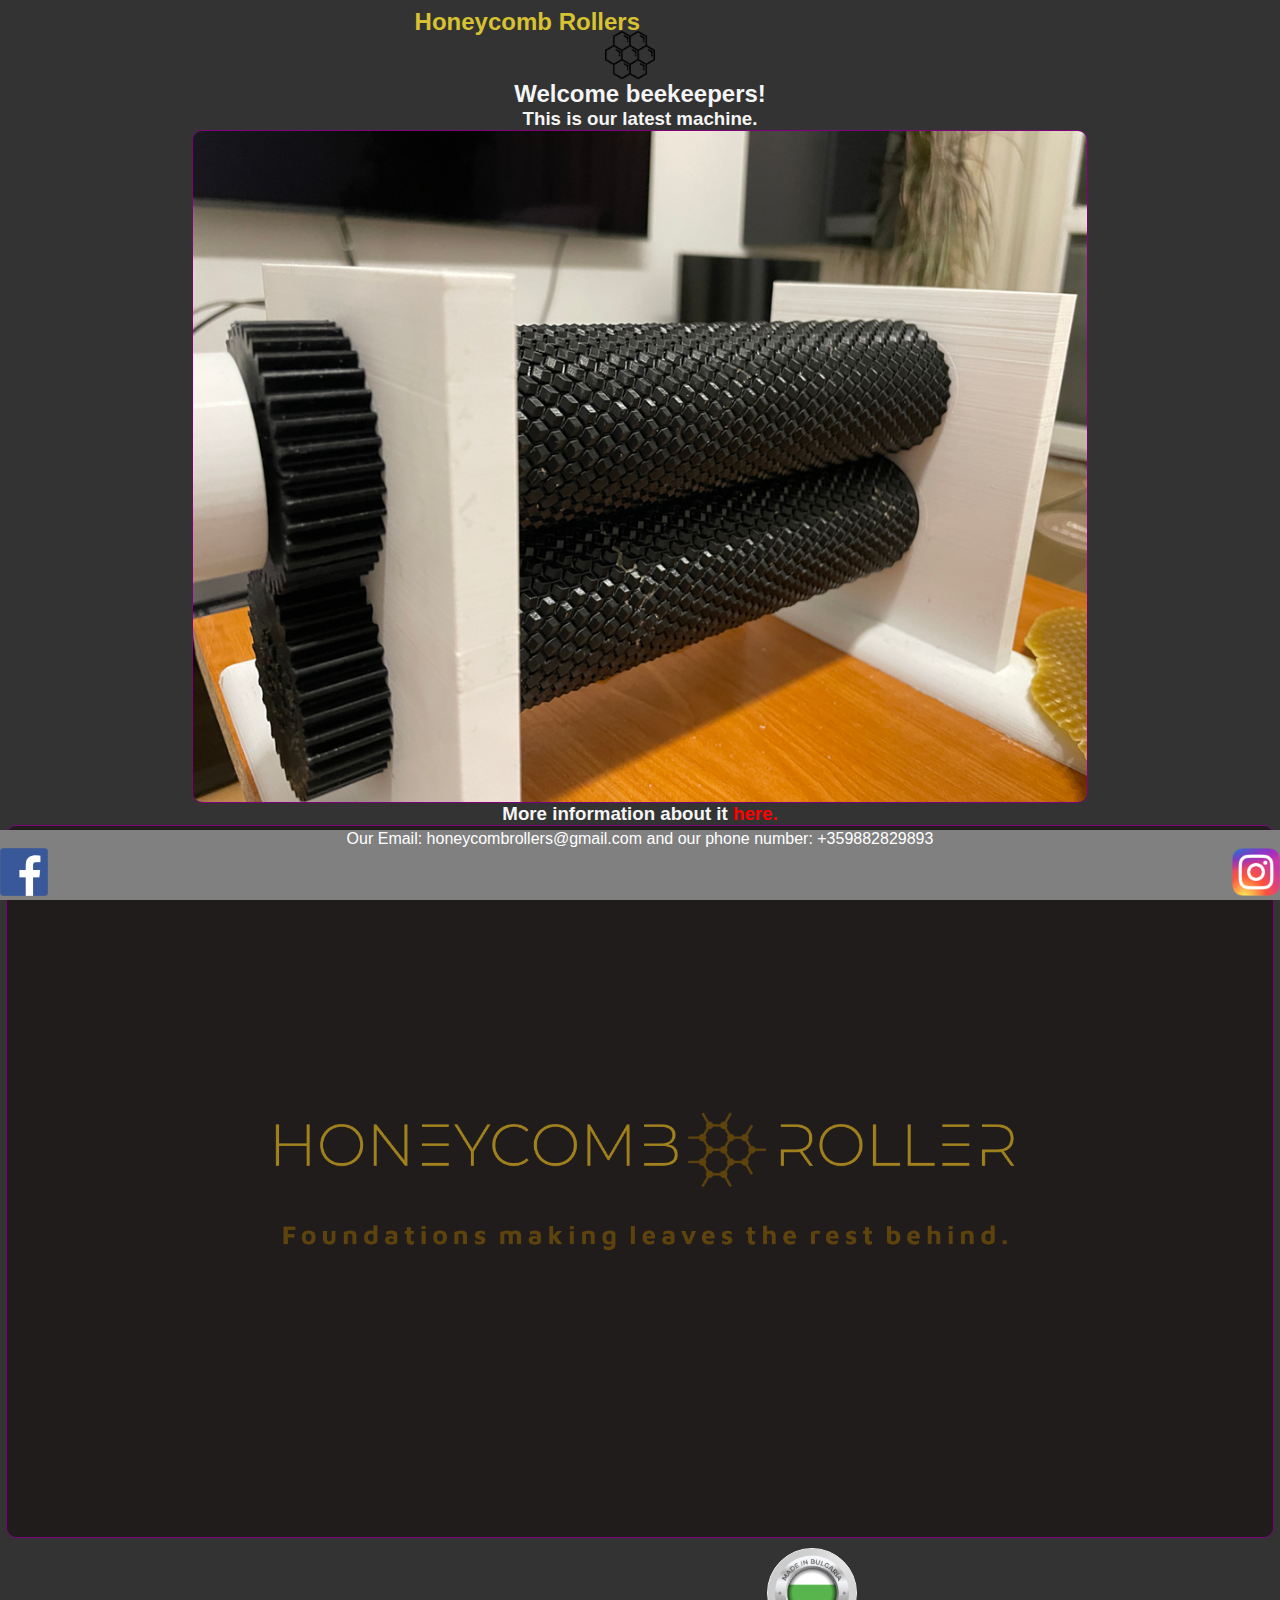
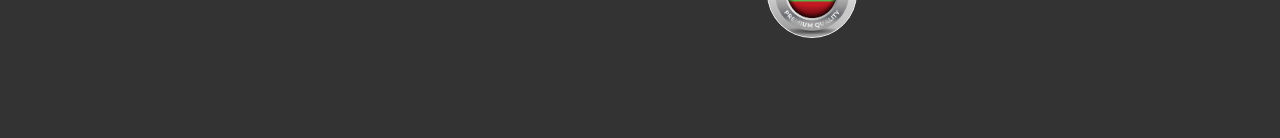
<file: index.html>
<!DOCTYPE html>
<html lang="en">
  <head>
    <!--Top left Icon image-->
    <link rel="short icon" type="x-icon" href="bee-hive.png">
    <meta charset="UTF-8" />
    <meta http-equiv="X-UA-Compatible" content="IE=edge" />
    <meta name="viewport" content="width=device-width, initial-scale=1.0" />
    <title>Honeycomb Rollers</title>
    <link rel="stylesheet" href="style.css" />
    <link
      rel="stylesheet"
      href="https://cdnjs.cloudflare.com/ajax/libs/font-awesome/6.1.1/css/all.min.css"
      integrity="sha512-KfkfwYDsLkIlwQp6LFnl8zNdLGxu9YAA1QvwINks4PhcElQSvqcyVLLD9aMhXd13uQjoXtEKNosOWaZqXgel0g=="
      crossorigin="anonymous"
      referrerpolicy="no-referrer"
    />
  </head>
  <body>
    <div class="menu-5">
      <img src="bee-hive.png" class="img333">
     </div>
    <!-- Container -->
    <div class="container">
      <!-- Top Bar -->
      <!--
        <div id="top" class="top-bar">
        <h3 class="intro">Introducing the new AirTravel</h3>
        <p>Learn More</p>
      </div>
      -->
      
      
      <!-- End Top Bar -->
      <!-- Navbar -->
      <div class="navbar">
        <div>
          <h1>Honeycomb Rollers</h1>
        
          </div>
        <div class="search">
        </div>
        
        

        <div class="menu">
          <ul class="nav-menu">
            <li>
              <a onclick="closeMenu()" href="index.html" class="homeicon">Home</a>
            </li>
            <li>
              <a onclick="closeMenu()" href="products-ae.html" class="producticon">Products</a>
            </li>
            <li>
              <a onclick="closeMenu()" href="about us-ae.html" class="abouticon">Abouts Us</a>
            </li>
            <li>
              <a onclick="closeMenu()" href="contacts-ae.html" class="contactsicon">Contacts</a>
            </li>
            <li>
              <a onclick="closeMenu()" href="main-bg.html" class="bgicon">Language BG</a>
            </li>
          </ul>
          <!--mobile three line menu-->
          <div onclick="mobileMenu()" class="mobile">
            <!--
              <i class="fa-solid fa-bars"></i>
            -->
            <i class='fas fa-bars fa-2x'></i>
          </div>
        </div>
        
      </div>
      <!-- End Navbar -->
      

      
    </div>
    <script>
      const menuBtn = document.querySelector('.mobile');
      const navMenu = document.querySelector('.nav-menu');

      const mobileMenu = () => {
        menuBtn.classList.toggle('active');
        navMenu.classList.toggle('active');
      };

      const closeMenu = () => {
        navMenu.classList.toggle('active');
      };
    </script>

     


<style type="text/css">
  h2 {
  text-align: center;
  color: whitesmoke;
  }
  h3 {
  text-align: center;
  color: whitesmoke;
  }
  h3 a {
    color:red;
  }
</style>

<h2>Welcome beekeepers!</h2>
<h3>
   This is our latest machine.
</h3>
<img src="machine image-resized2.jpg"alt="Machine" class="image-main">

<h3>
   More information about it <a href="products-ae.html" > here.</a>
</h3>

<img src="new.png"alt="Machine" class="image-main2">


  <div class="madein">
    <img src="made in bg.jpg" class="madeinbg"> 
   </div>

</div>

    <div class="footer">  
      Our Email: honeycombrollers@gmail.com and our phone number: +359882829893 
      <div class="social-footer">
      <div class="facebookicon" >
        <a target="_blank" href="https://www.facebook.com/profile.php?id=100088698763483"><img src="faceicon.png" alf="Facebook" class="faceicon"></a>
      </div> 
      <div class="instagramicon" >
        <a target="_blank" href="https://instagram.com/honeycombrollers?igshid=YmMyMTA2M2Y="><img src="igicon.webp" alf="Instagram" class="igicon"></a>
      </div>  
      </div> 
      </div>
      
  </body>
</html>
</file>
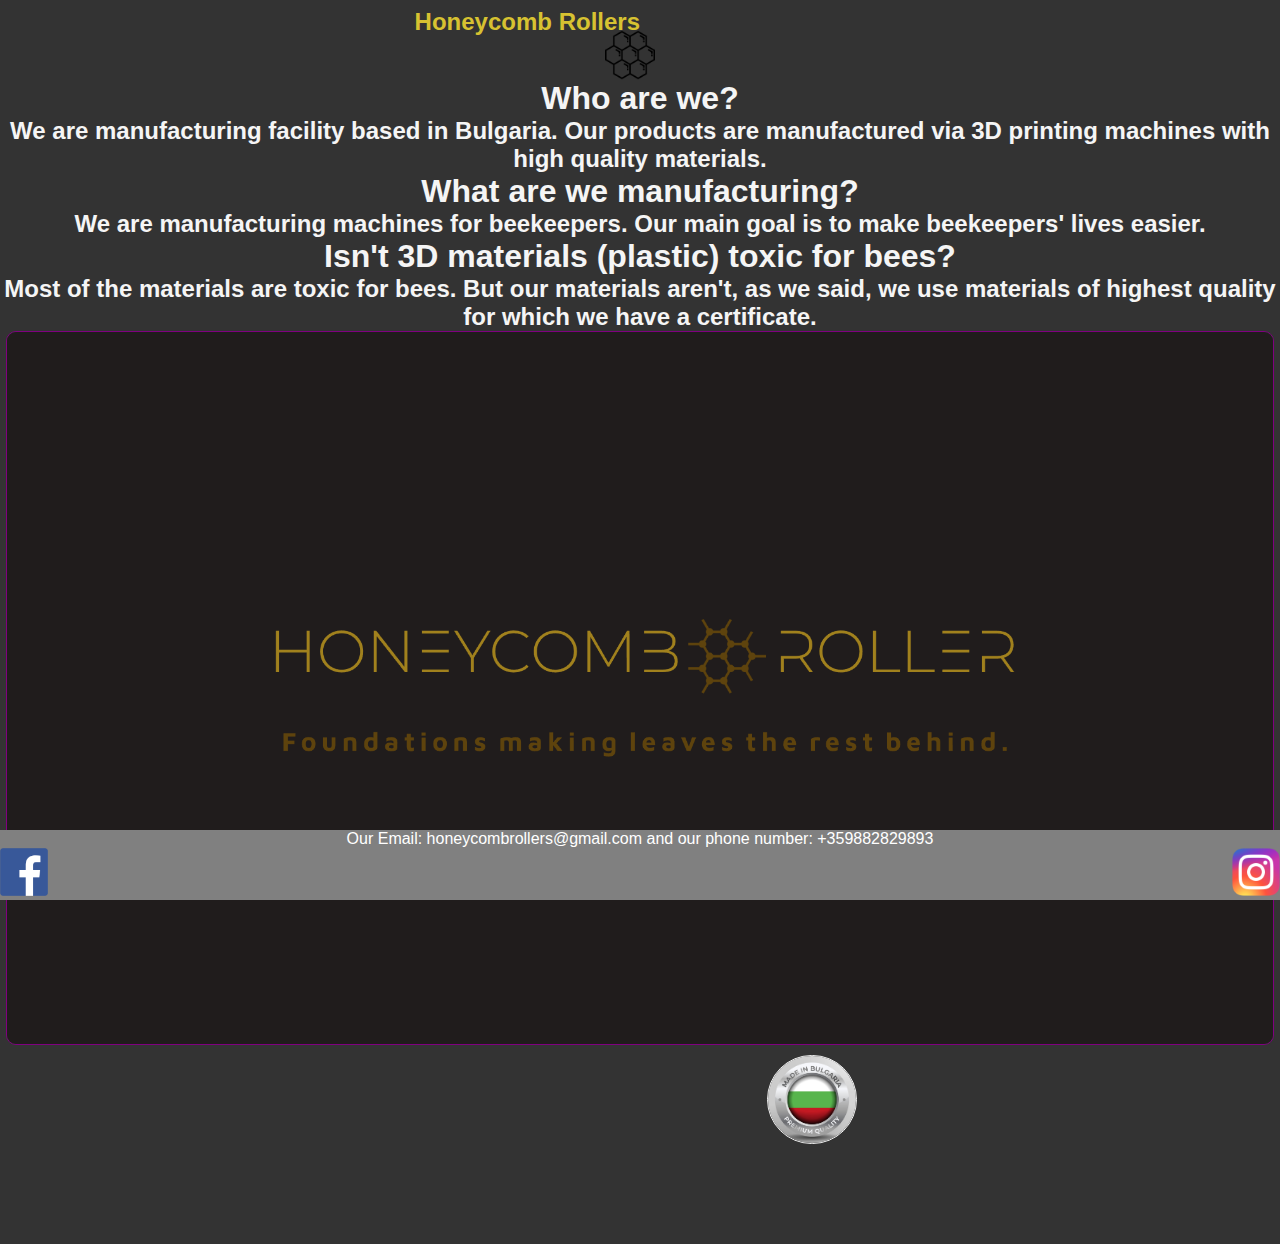
<file: about us-ae.html>
<!DOCTYPE html>
<html lang="en">
  <head>
    <!--Top left Icon image-->
    <link rel="short icon" type="x-icon" href="bee-hive.png">
    <meta charset="UTF-8" />
    <meta http-equiv="X-UA-Compatible" content="IE=edge" />
    <meta name="viewport" content="width=device-width, initial-scale=1.0" />
    <title>About Us</title>
    <link rel="stylesheet" href="style.css" />
    <link
      rel="stylesheet"
      href="https://cdnjs.cloudflare.com/ajax/libs/font-awesome/6.1.1/css/all.min.css"
      integrity="sha512-KfkfwYDsLkIlwQp6LFnl8zNdLGxu9YAA1QvwINks4PhcElQSvqcyVLLD9aMhXd13uQjoXtEKNosOWaZqXgel0g=="
      crossorigin="anonymous"
      referrerpolicy="no-referrer"
    />
  </head>
  <body>
    <div class="menu-5">
      <img src="bee-hive.png" class="img333">
     </div>
    <!-- Container -->
    <div class="container">
      
      <div class="navbar">
        <div>
          <h1>Honeycomb Rollers</h1>
        
          </div>
        <div class="search">
        </div>
        
        

        <div class="menu">
          <ul class="nav-menu">
            <li>
              <a onclick="closeMenu()" href="index.html" class="homeicon">Home</a>
            </li>
            <li>
              <a onclick="closeMenu()" href="products-ae.html" class="producticon">Products</a>
            </li>
            <li>
              <a onclick="closeMenu()" href="about us-ae.html" class="abouticon">Abouts Us</a>
            </li>
            <li>
              <a onclick="closeMenu()" href="contacts-ae.html" class="contactsicon">Contacts</a>
            </li>
            <li>
              <a onclick="closeMenu()" href="main-bg.html" class="bgicon">Language BG</a>
            </li>
          </ul>
          <!--mobile three line menu-->
          <div onclick="mobileMenu()" class="mobile">
            <!--
              <i class="fa-solid fa-bars"></i>
            -->
            <i class='fas fa-bars fa-2x'></i>
          </div>
        </div>
        
      </div>
      <!-- End Navbar -->
      

      
    </div>
    <script>
      const menuBtn = document.querySelector('.mobile');
      const navMenu = document.querySelector('.nav-menu');

      const mobileMenu = () => {
        menuBtn.classList.toggle('active');
        navMenu.classList.toggle('active');
      };

      const closeMenu = () => {
        navMenu.classList.toggle('active');
      };
    </script>

     


<style type="text/css">
  h1 {
    text-align: center;
    }
    h2 {
    text-align: center;
    }
    h3 {
    text-align: center;
    }
 </style>
 <h1 class="about2">
 Who are we?
 </h1>
 <h2>
    We are manufacturing facility based in Bulgaria. Our products are manufactured via 3D printing machines with high quality materials.
 </h2>
 <h1 class="about2">
    What are we manufacturing?
 </h1>
 <h2>
       We are manufacturing machines for beekeepers. Our main goal is to make beekeepers' lives easier.
 </h2>
 <h1 class="about2">
    Isn't 3D materials (plastic) toxic for bees?
 </h1>
 <h2>
    Most of the materials are toxic for bees. But our materials aren't, as we said, we use materials of highest quality for which we have a certificate.
 </h2>


 <img src="new.png"alt="Machine" class="image-main2">
 <div class="madein">
  <img src="made in bg.jpg" class="madeinbg"> 
 </div>
 <div class="footer">  
  Our Email: honeycombrollers@gmail.com and our phone number: +359882829893 
  <div class="social-footer">
  <div class="facebookicon" >
    <a target="_blank" href="https://www.facebook.com/profile.php?id=100088698763483"><img src="faceicon.png" alf="Facebook" class="faceicon"></a>
  </div> 
  <div class="instagramicon" >
    <a target="_blank" href="https://instagram.com/honeycombrollers?igshid=YmMyMTA2M2Y="><img src="igicon.webp" alf="Instagram" class="igicon"></a>
  </div>  
  </div> 
  </div>
  </body>
</html>
</file>
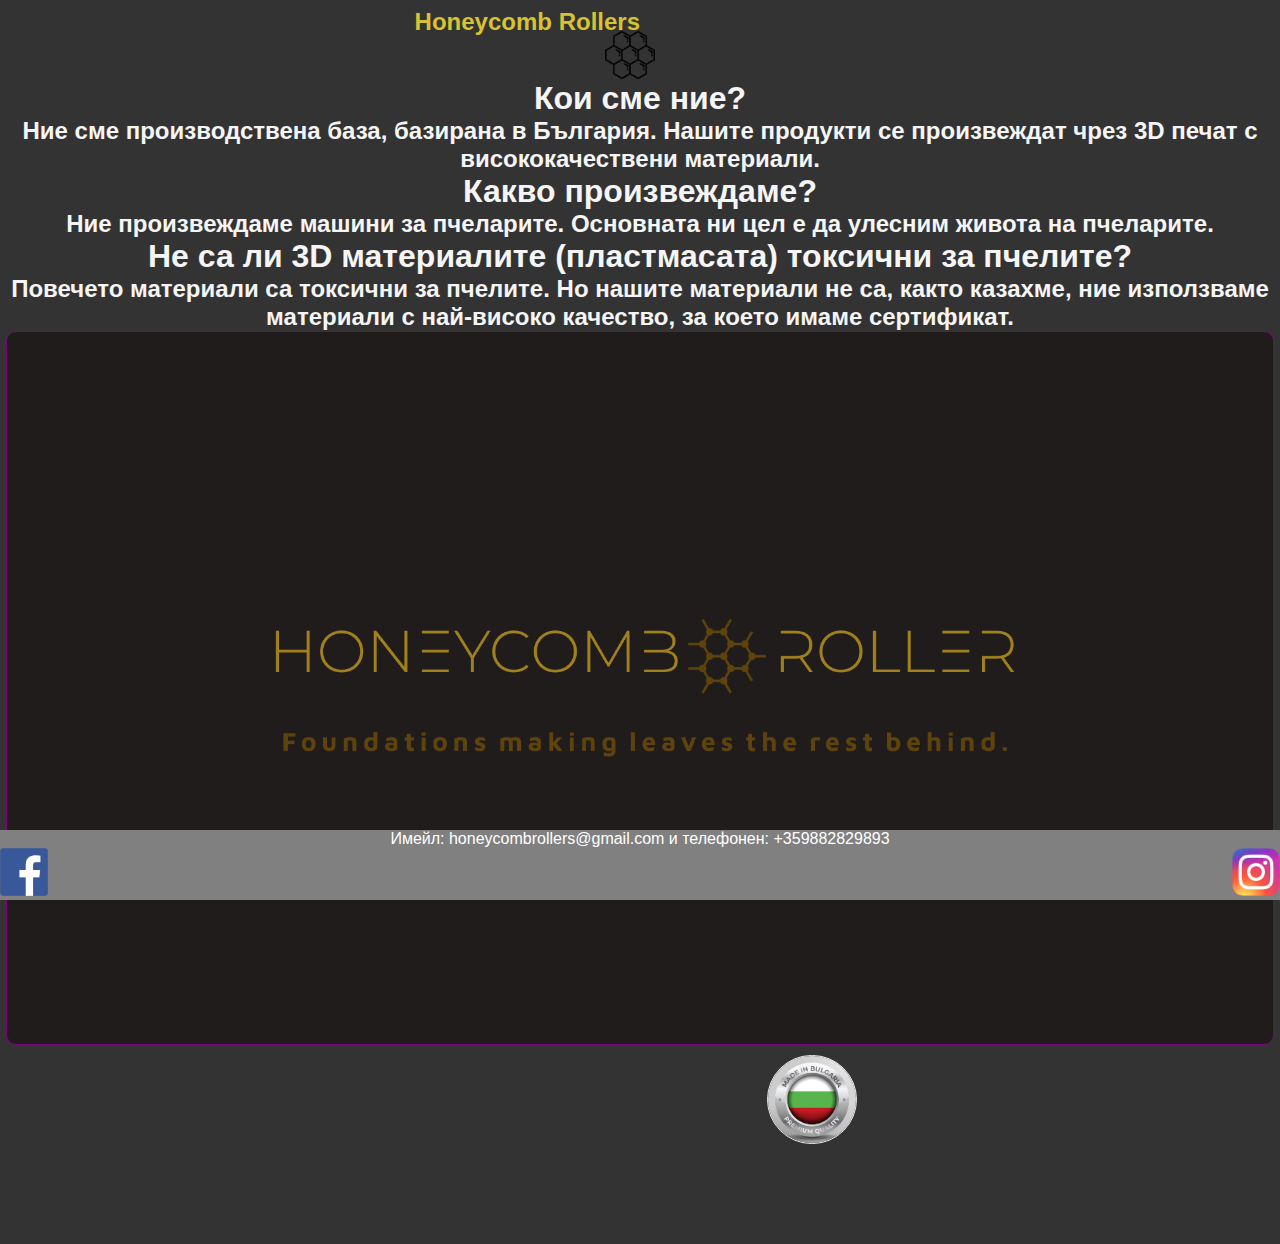
<file: about us-bg.html>
<!DOCTYPE html>
<html lang="en">
  <head>
    <!--Top left Icon image-->
    <link rel="short icon" type="x-icon" href="bee-hive.png">
    <meta charset="UTF-8" />
    <meta http-equiv="X-UA-Compatible" content="IE=edge" />
    <meta name="viewport" content="width=device-width, initial-scale=1.0" />
    <title>За нас</title>
    <link rel="stylesheet" href="style.css" />
    <link
      rel="stylesheet"
      href="https://cdnjs.cloudflare.com/ajax/libs/font-awesome/6.1.1/css/all.min.css"
      integrity="sha512-KfkfwYDsLkIlwQp6LFnl8zNdLGxu9YAA1QvwINks4PhcElQSvqcyVLLD9aMhXd13uQjoXtEKNosOWaZqXgel0g=="
      crossorigin="anonymous"
      referrerpolicy="no-referrer"
    />
  </head>
  <body>
    <div class="menu-5">
      <img src="bee-hive.png" class="img333">
     </div>
    <!-- Container -->
    <div class="container">
      
      <div class="navbar">
        <div>
          <h1>Honeycomb Rollers</h1>
        
          </div>
        <div class="search">
        </div>
        
        

        <div class="menu">
            <ul class="nav-menu">
              <li>
                <a onclick="closeMenu()" href="main-bg.html" class="homeicon">Home</a>
              </li>
              <li>
                <a onclick="closeMenu()" href="products-bg.html" class="producticon">Продукти</a>
              </li>
              <li>
                <a onclick="closeMenu()" href="about us-bg.html" class="abouticon">За нас</a>
              </li>
              <li>
                <a onclick="closeMenu()" href="contacts-bg.html" class="contactsicon">Контакти</a>
              </li>
              <li>
                <a onclick="closeMenu()" href="index.html" class="aeicon">Език EN</a>
              </li>
            </ul>
            <!--mobile three line menu-->
            <div onclick="mobileMenu()" class="mobile">
            <!--
              <i class="fa-solid fa-bars"></i>
            -->
            <i class='fas fa-bars fa-2x'></i>
          </div>
        </div>
        
      </div>
      <!-- End Navbar -->
      

      
    </div>
    <script>
      const menuBtn = document.querySelector('.mobile');
      const navMenu = document.querySelector('.nav-menu');

      const mobileMenu = () => {
        menuBtn.classList.toggle('active');
        navMenu.classList.toggle('active');
      };

      const closeMenu = () => {
        navMenu.classList.toggle('active');
      };
    </script>

     


<style type="text/css">
    h1 {
    text-align: center;
    }
    h2 {
    text-align: center;
    }
    h3 {
    text-align: center;
    }
 </style>
 <h1 class="about2">
 Кои сме ние?
 </h1>
 <h2>
    Ние сме производствена база, базирана в България. Нашите продукти се произвеждат чрез 3D печат с висококачествени материали.
 </h2>
 <h1 class="about2">
    Какво произвеждаме?
 </h1>
 <h2>
    Ние произвеждаме машини за пчеларите. Основната ни цел е да улесним живота на пчеларите.
 </h2>
 <h1 class="about2">
    Не са ли 3D материалите (пластмасата) токсични за пчелите?
 </h1>
 <h2>
    Повечето материали са токсични за пчелите. Но нашите материали не са, както казахме, ние използваме материали с най-високо качество, за което имаме сертификат.
 </h2>


 <img src="new.png"alt="Machine" class="image-main2">
 <div class="madein">
    <img src="made in bg.jpg" class="madeinbg"> 
   </div>
   <div class="footer">  
    Имейл: honeycombrollers@gmail.com и телефонен: +359882829893 
    <div class="social-footer">
    <div class="facebookicon" >
      <a target="_blank" href="https://www.facebook.com/profile.php?id=100088698763483"><img src="faceicon.png" alf="Facebook" class="faceicon"></a>
    </div> 
    <div class="instagramicon" >
      <a target="_blank" href="https://instagram.com/honeycombrollers?igshid=YmMyMTA2M2Y="><img src="igicon.webp" alf="Instagram" class="igicon"></a>
    </div>  
    </div> 
    </div>
  </body>
</html>
</file>
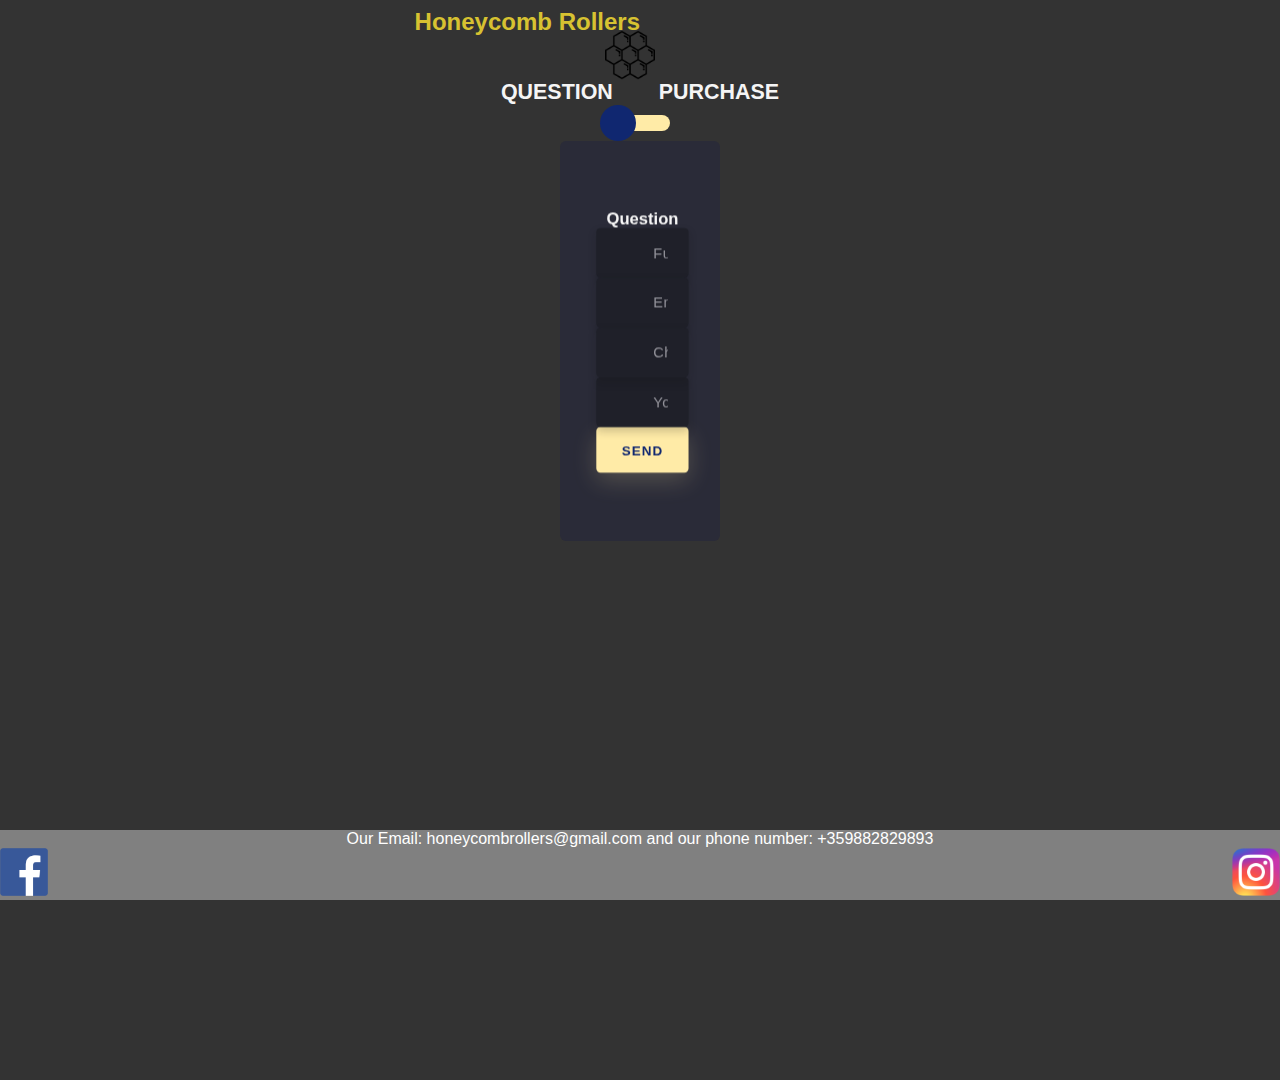
<file: contacts-ae.html>
<!DOCTYPE html>
<html lang="en">
  <head>
    <!--Top left Icon image-->
    <link rel="short icon" type="x-icon" href="bee-hive.png">
    <meta charset="UTF-8" />
    <meta http-equiv="X-UA-Compatible" content="IE=edge" />
    <meta name="viewport" content="width=device-width, initial-scale=1.0" />
    <title>Contacts</title>
    <link rel="stylesheet" href="style.css" />
    <link
      rel="stylesheet"
      href="https://cdnjs.cloudflare.com/ajax/libs/font-awesome/6.1.1/css/all.min.css"
      integrity="sha512-KfkfwYDsLkIlwQp6LFnl8zNdLGxu9YAA1QvwINks4PhcElQSvqcyVLLD9aMhXd13uQjoXtEKNosOWaZqXgel0g=="
      crossorigin="anonymous"
      referrerpolicy="no-referrer"
    />
  </head>
  <body>
    <div class="menu-5">
      <img src="bee-hive.png" class="img333">
     </div>
    <!-- Container -->
    <div class="container">
      
      <div class="navbar">
        <div>
          <h1>Honeycomb Rollers</h1>
        
          </div>
        <div class="search">
        </div>
        
        

        <div class="menu">
          <ul class="nav-menu">
            <li>
              <a onclick="closeMenu()" href="index.html" class="homeicon">Home</a>
            </li>
            <li>
              <a onclick="closeMenu()" href="products-ae.html" class="producticon">Products</a>
            </li>
            <li>
              <a onclick="closeMenu()" href="about us-ae.html" class="abouticon">Abouts Us</a>
            </li>
            <li>
              <a onclick="closeMenu()" href="contacts-ae.html" class="contactsicon">Contacts</a>
            </li>
            <li>
              <a onclick="closeMenu()" href="main-bg.html" class="bgicon">Language BG</a>
            </li>
          </ul>
          <!--mobile three line menu-->
          <div onclick="mobileMenu()" class="mobile">
            <!--
              <i class="fa-solid fa-bars"></i>
            -->
            <i class='fas fa-bars fa-2x'></i>
          </div>
        </div>
        
      </div>
      <!-- End Navbar -->
      

      
    </div>
    <script>
      const menuBtn = document.querySelector('.mobile');
      const navMenu = document.querySelector('.nav-menu');

      const mobileMenu = () => {
        menuBtn.classList.toggle('active');
        navMenu.classList.toggle('active');
      };

      const closeMenu = () => {
        navMenu.classList.toggle('active');
      };
    </script>

     


<form action="https://formspree.io/f/xrgvzpbj" method="POST">
    <div class="section">
        <div class="container">
            <div class="row full-height justify-content-center">
                <div class="col-12 text-center align-self-center py-5">
                    <div class="section pb-5 pt-5 pt-sm-2 text-center">
                        <h6 class="mb-0 pb-3"><span>Question </span><span2>Purchase</span2></h6>
                          <input class="checkbox" type="checkbox" id="reg-log" name="reg-log"/>
                          <label for="reg-log"></label>
                        <div class="card-3d-wrap mx-auto">
                            <div class="card-3d-wrapper">
                                <div class="card-front">
                                    <div class="center-wrap">
                                        <div class="section text-center">
                                            <h4 class="mb-4 pb-3">Question</h4>
                                            <div class="form-group">
                                                <input type="name" name="name" class="form-style" placeholder="Full Name" id="logname" autocomplete="off">
                                                <i class="input-icon uil uil-at"></i>
                                            </div>	
                                            <div class="form-group mt-2">
                                                <input type="email" name="email" class="form-style" placeholder="Email" id="logemail" autocomplete="off">
                                                <i class="input-icon uil uil-lock-alt"></i>
                                                <div class="form-group mt-2">
                                                    <input type="model" name="model" class="form-style" placeholder="Chosen Model" id="logpass" autocomplete="off">
                                                    <i class="input-icon uil uil-lock-alt"></i>
                                                </div>
                        <input type="question" name="question" class="form-style" placeholder="Your Question" id="logpass" autocomplete="off">
                                                <i class="input-icon uil uil-lock-alt"></i>
                                            </div>
                                    
                                            <button type="submit" class="btn mt-4">Send</button>
                                        </form>
                                          </div>
                                      </div>
                                  </div>
                                <div class="card-back">
                                    <div class="center-wrap">
                                        <div class="section text-center">
                                            <h4 class="mb-4 pb-3">Purchase</h4>
                                            <div class="form-group">
                                                <input type="text" name="logname" class="form-style" placeholder="Your Full Name" id="logname" autocomplete="off">
                                                <i class="input-icon uil uil-user"></i>
                                            </div>	
                                            <div class="form-group mt-2">
                                                <input type="email" name="logemail" class="form-style" placeholder="Your Email" id="logemail" autocomplete="off">
                                                <i class="input-icon uil uil-at"></i>
                                            </div>	
                                            <div class="form-group mt-2">
                                                <input type="model" name="model" class="form-style" placeholder="Chosen Model" id="logpass" autocomplete="off">
                                                <i class="input-icon uil uil-lock-alt"></i>
                                            </div>
                                            <div class="form-group mt-2">
                                                <input type="number" name="number" class="form-style" placeholder="Count" id="logpass" autocomplete="off">
                                                <i class="input-icon uil uil-lock-alt"></i>
                                            </div>
                                            <button type="submit" class="btn mt-4">Send</button>
                                          </div>
                                      </div>
                                  </div>
                              </div>
                          </div>
                      </div>
                  </div>
              </div>
        </div>
    </div>
    <div class="footer">  
      Our Email: honeycombrollers@gmail.com and our phone number: +359882829893 
      <div class="social-footer">
      <div class="facebookicon" >
        <a target="_blank" href="https://www.facebook.com/profile.php?id=100088698763483"><img src="faceicon.png" alf="Facebook" class="faceicon"></a>
      </div> 
      <div class="instagramicon" >
        <a target="_blank" href="https://instagram.com/honeycombrollers?igshid=YmMyMTA2M2Y="><img src="igicon.webp" alf="Instagram" class="igicon"></a>
      </div>  
      </div> 
      </div>
  </body>
</html>
</file>
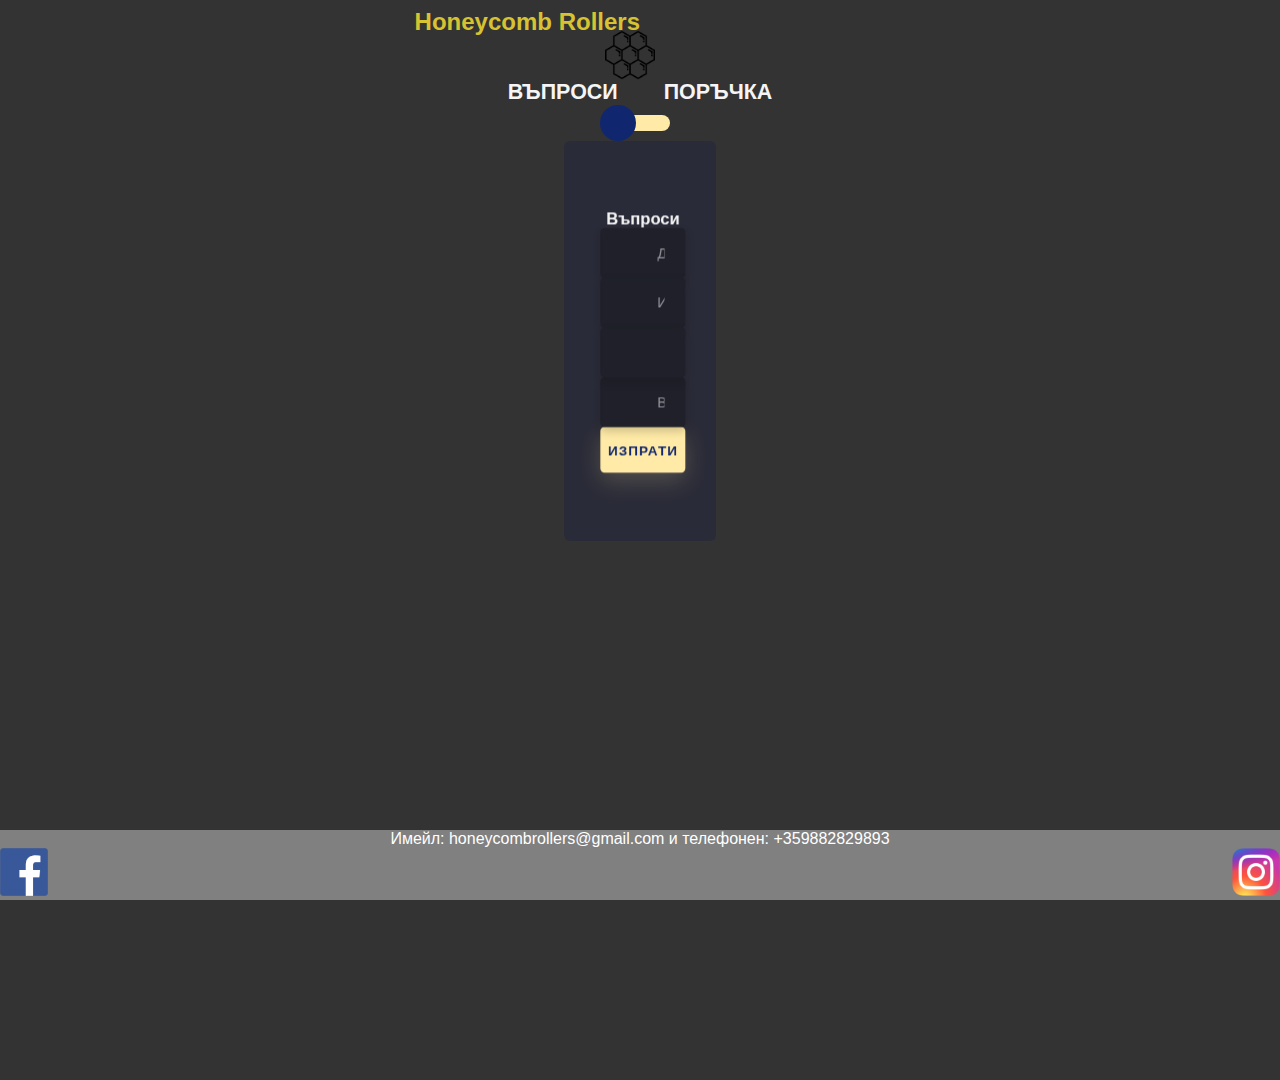
<file: contacts-bg.html>
<!DOCTYPE html>
<html lang="en">
  <head>
    <!--Top left Icon image-->
    <link rel="short icon" type="x-icon" href="bee-hive.png">
    <meta charset="UTF-8" />
    <meta http-equiv="X-UA-Compatible" content="IE=edge" />
    <meta name="viewport" content="width=device-width, initial-scale=1.0" />
    <title>Контакти</title>
    <link rel="stylesheet" href="style.css" />
    <link
      rel="stylesheet"
      href="https://cdnjs.cloudflare.com/ajax/libs/font-awesome/6.1.1/css/all.min.css"
      integrity="sha512-KfkfwYDsLkIlwQp6LFnl8zNdLGxu9YAA1QvwINks4PhcElQSvqcyVLLD9aMhXd13uQjoXtEKNosOWaZqXgel0g=="
      crossorigin="anonymous"
      referrerpolicy="no-referrer"
    />
  </head>
  <body>
    <div class="menu-5">
      <img src="bee-hive.png" class="img333">
     </div>
    <!-- Container -->
    <div class="container">
      
      <div class="navbar">
        <div>
          <h1>Honeycomb Rollers</h1>
        
          </div>
        <div class="search">
        </div>
        
        

        <div class="menu">
          <ul class="nav-menu">
            <li>
              <a onclick="closeMenu()" href="main-bg.html" class="homeicon">Home</a>
            </li>
            <li>
              <a onclick="closeMenu()" href="products-bg.html" class="producticon">Продукти</a>
            </li>
            <li>
              <a onclick="closeMenu()" href="about us-bg.html" class="abouticon">За нас</a>
            </li>
            <li>
              <a onclick="closeMenu()" href="contacts-bg.html" class="contactsicon">Контакти</a>
            </li>
            <li>
              <a onclick="closeMenu()" href="index.html" class="aeicon">Език EN</a>
            </li>
          </ul>
          <!--mobile three line menu-->
          <div onclick="mobileMenu()" class="mobile">
            <!--
              <i class="fa-solid fa-bars"></i>
            -->
            <i class='fas fa-bars fa-2x'></i>
          </div>
        </div>
        
      </div>
      <!-- End Navbar -->
      

      
    </div>
    <script>
      const menuBtn = document.querySelector('.mobile');
      const navMenu = document.querySelector('.nav-menu');

      const mobileMenu = () => {
        menuBtn.classList.toggle('active');
        navMenu.classList.toggle('active');
      };

      const closeMenu = () => {
        navMenu.classList.toggle('active');
      };
    </script>

     


<form action="https://formspree.io/f/xrgvzpbj" method="POST">
    <div class="section">
        <div class="container">
            <div class="row full-height justify-content-center">
                <div class="col-12 text-center align-self-center py-5">
                    <div class="section pb-5 pt-5 pt-sm-2 text-center">
                        <h6 class="mb-0 pb-3"><span>Въпроси </span><span2>Поръчка</span2></h6>
                          <input class="checkbox" type="checkbox" id="reg-log" name="reg-log"/>
                          <label for="reg-log"></label>
                        <div class="card-3d-wrap mx-auto">
                            <div class="card-3d-wrapper">
                                <div class="card-front">
                                    <div class="center-wrap">
                                        <div class="section text-center">
                                            <h4 class="mb-4 pb-3">Въпроси</h4>
                                            <div class="form-group">
                                                <input type="name" name="name" class="form-style" placeholder="Две имена" id="logname" autocomplete="off">
                                                <i class="input-icon uil uil-at"></i>
                                            </div>	
                                            <div class="form-group mt-2">
                                                <input type="email" name="email" class="form-style" placeholder="Имейл" id="logemail" autocomplete="off">
                                                <i class="input-icon uil uil-lock-alt"></i>
                                                <div class="form-group mt-2">
                                                  <input type="text" list="machines" name="model" class="form-style" placeholder="Модел" id="logpass" autocomplete="off">
                                                  <datalist id="machines">
                                                    <option>Преса за основи 250/5.40мм</option>
                                                    <option>Преса за предоснови V1</option>
              
                                                  </datalist>
                                                </div>
                        <input type="question" name="question" class="form-style" placeholder="Вашият въпрос" id="logpass" autocomplete="off">
                                                <i class="input-icon uil uil-lock-alt"></i>
                                            </div>
                                    
                                            <button type="submit" class="btn mt-4">Изпрати</button>
                                        </form>
                                          </div>
                                      </div>
                                  </div>
                                <div class="card-back">
                                    <div class="center-wrap">
                                        <div class="section text-center">
                                            <h4 class="mb-4 pb-3">Поръчка</h4>
                                            <div class="form-group">
                                                <input type="text" name="logname" class="form-style" placeholder="Две имена" id="logname" autocomplete="off">
                                                <i class="input-icon uil uil-user"></i>
                                            </div>	
                                            <div class="form-group mt-2">
                                                <input type="email" name="logemail" class="form-style" placeholder="Имейл" id="logemail" autocomplete="off">
                                                <i class="input-icon uil uil-at"></i>
                                            </div>	
                                            <div class="form-group mt-2">
                                                <input type="text" list="machines" name="model" class="form-style" placeholder="Модел" id="logpass" autocomplete="off">
                                                <datalist id="machines">
                                                  <option>Преса за основи 250/5.40мм</option>
                                                  <option>Преса за предоснови V1</option>
            
                                                </datalist>
                                                <i class="input-icon uil uil-lock-alt"></i>
                                            </div>
                                            <div class="form-group mt-2">
                                                <input type="number" name="number" class="form-style" placeholder="Брой" id="logpass" autocomplete="off">
                                                <i class="input-icon uil uil-lock-alt"></i>
                                            </div>
                                            <button type="submit" class="btn mt-4">Изпрати</button>
                                          </div>
                                      </div>
                                  </div>
                              </div>
                          </div>
                      </div>
                  </div>
              </div>
        </div>
    </div>
    <div class="footer">  
      Имейл: honeycombrollers@gmail.com и телефонен: +359882829893 
      <div class="social-footer">
      <div class="facebookicon" >
        <a target="_blank" href="https://www.facebook.com/profile.php?id=100088698763483"><img src="faceicon.png" alf="Facebook" class="faceicon"></a>
      </div> 
      <div class="instagramicon" >
        <a target="_blank" href="https://instagram.com/honeycombrollers?igshid=YmMyMTA2M2Y="><img src="igicon.webp" alf="Instagram" class="igicon"></a>
      </div>  
      </div> 
      </div>
  </body>
</html>
</file>
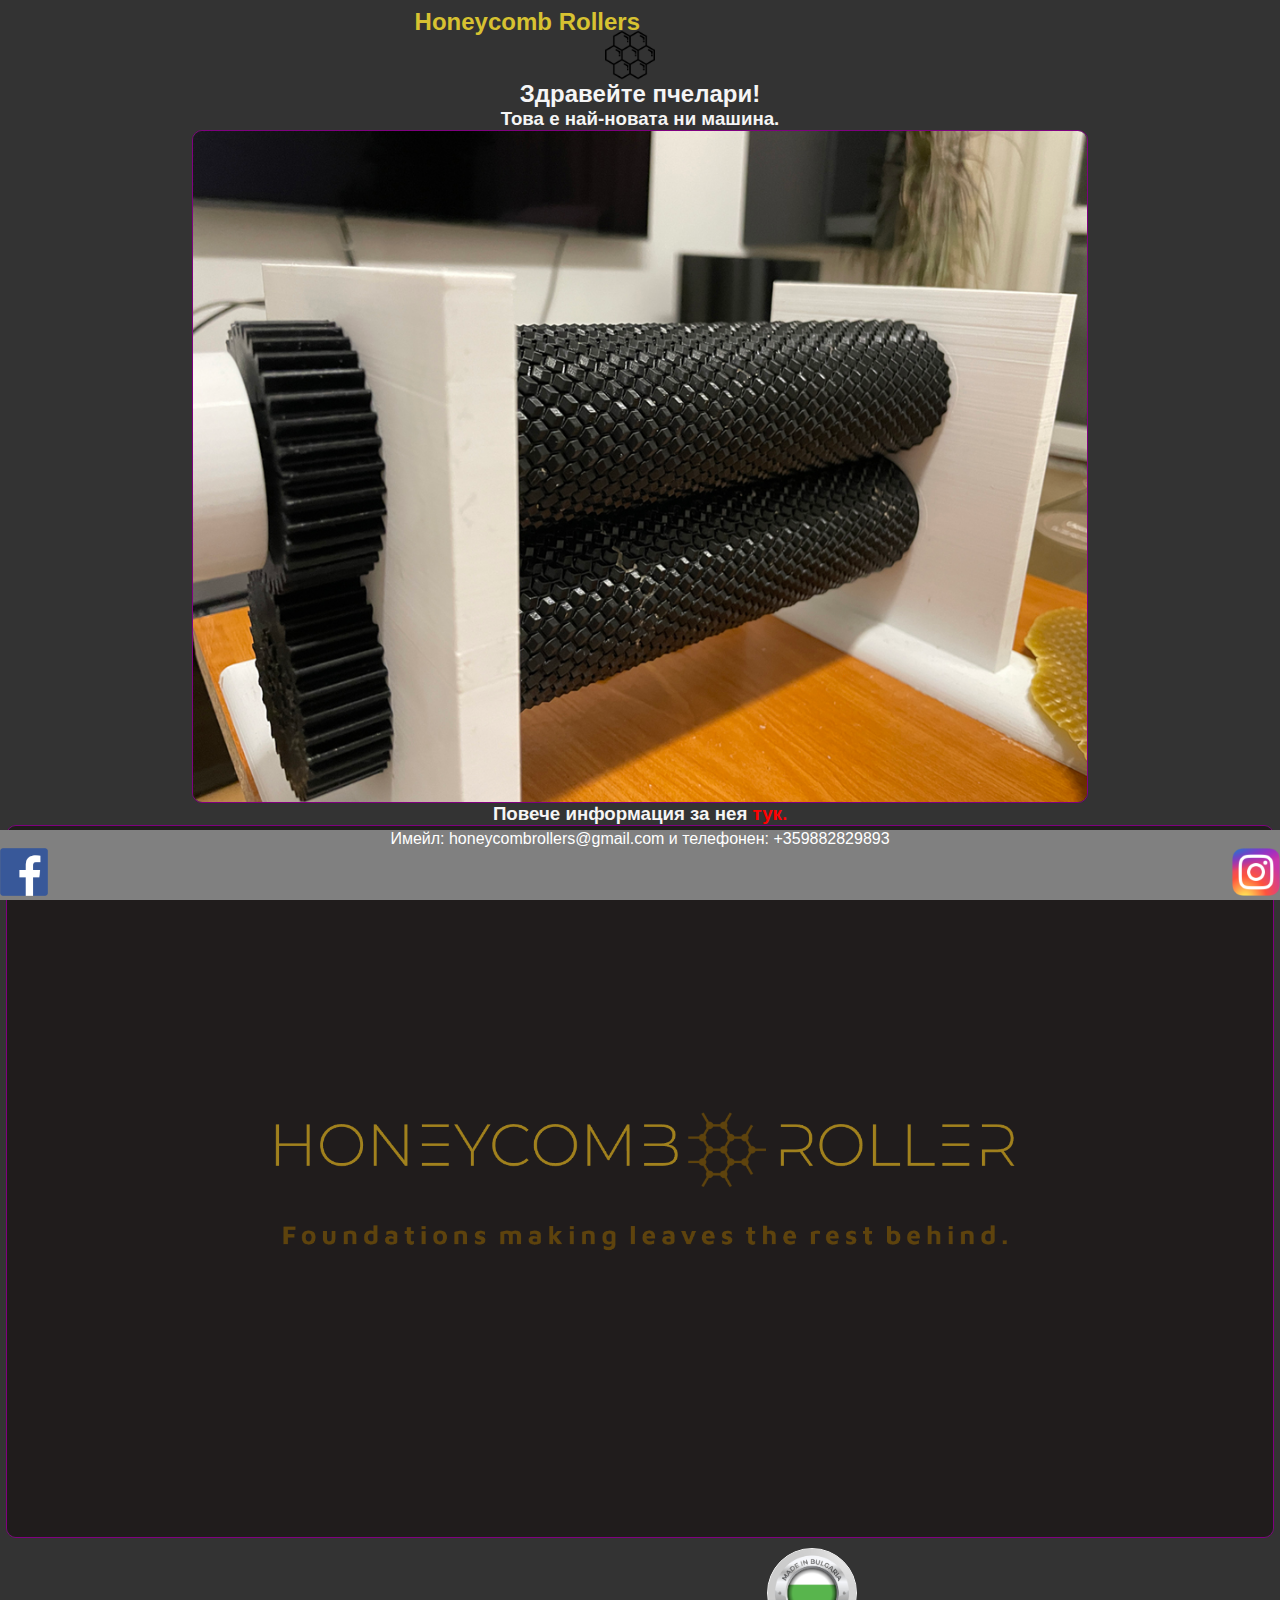
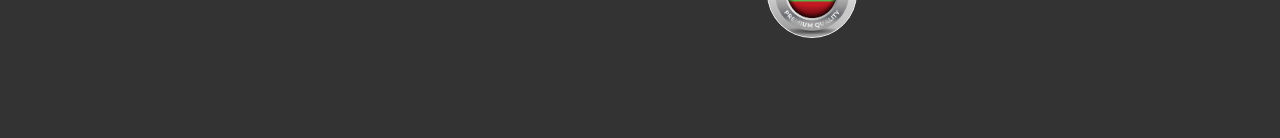
<file: main-bg.html>
<!DOCTYPE html>
<html lang="en">
  <head>
    <!--Top left Icon image-->
    <link rel="short icon" type="x-icon" href="bee-hive.png">
    <meta charset="UTF-8" />
    <meta http-equiv="X-UA-Compatible" content="IE=edge" />
    <meta name="viewport" content="width=device-width, initial-scale=1.0" />
    <title>Honeycomb Rollers</title>
    <link rel="stylesheet" href="style.css" />
    <link
      rel="stylesheet"
      href="https://cdnjs.cloudflare.com/ajax/libs/font-awesome/6.1.1/css/all.min.css"
      integrity="sha512-KfkfwYDsLkIlwQp6LFnl8zNdLGxu9YAA1QvwINks4PhcElQSvqcyVLLD9aMhXd13uQjoXtEKNosOWaZqXgel0g=="
      crossorigin="anonymous"
      referrerpolicy="no-referrer"
    />
  </head>
  <body>
    <div class="menu-5">
      <img src="bee-hive.png" class="img333">
     </div>
    <!-- Container -->
    <div class="container">
      <!-- Top Bar -->
      <!--
        <div id="top" class="top-bar">
        <h3 class="intro">Introducing the new AirTravel</h3>
        <p>Learn More</p>
      </div>
      -->
      
      
      <!-- End Top Bar -->
      <!-- Navbar -->
      <div class="navbar">
        <div>
          <h1>Honeycomb Rollers</h1>
        
          </div>
        <div class="search">
        </div>
        
        

        <div class="menu">
          <ul class="nav-menu">
            <li>
              <a onclick="closeMenu()" href="main-bg.html" class="homeicon">Home</a>
            </li>
            <li>
              <a onclick="closeMenu()" href="products-bg.html" class="producticon">Продукти</a>
            </li>
            <li>
              <a onclick="closeMenu()" href="about us-bg.html" class="abouticon">За нас</a>
            </li>
            <li>
              <a onclick="closeMenu()" href="contacts-bg.html" class="contactsicon">Контакти</a>
            </li>
            <li>
              <a onclick="closeMenu()" href="index.html" class="aeicon">Език EN</a>
            </li>
          </ul>
          <!--mobile three line menu-->
          <div onclick="mobileMenu()" class="mobile">
            <!--
              <i class="fa-solid fa-bars"></i>
            -->
            <i class='fas fa-bars fa-2x'></i>
          </div>
        </div>
        
      </div>
      <!-- End Navbar -->
      

      
    </div>
    <script>
      const menuBtn = document.querySelector('.mobile');
      const navMenu = document.querySelector('.nav-menu');

      const mobileMenu = () => {
        menuBtn.classList.toggle('active');
        navMenu.classList.toggle('active');
      };

      const closeMenu = () => {
        navMenu.classList.toggle('active');
      };
    </script>

     


<style type="text/css">
  h2 {
  text-align: center;
  color: whitesmoke;
  }
  h3 {
  text-align: center;
  color: whitesmoke;
  }
  h3 a {
    color:red;
  }
</style>

<h2>Здравейте пчелари!</h2>
<h3>
   Това е най-новата ни машина.
</h3>
<img src="machine image-resized2.jpg"alt="Machine" class="image-main">

<h3>
   Повече информация за нея <a href="products-bg.html" > тук.</a>
</h3>

<img src="new.png"alt="Machine" class="image-main2">


  <div class="madein">
    <img src="made in bg.jpg" class="madeinbg"> 
   </div>

</div>

<div class="footer">  
  Имейл: honeycombrollers@gmail.com и телефонен: +359882829893 
  <div class="social-footer">
  <div class="facebookicon" >
    <a target="_blank" href="https://www.facebook.com/profile.php?id=100088698763483"><img src="faceicon.png" alf="Facebook" class="faceicon"></a>
  </div> 
  <div class="instagramicon" >
    <a target="_blank" href="https://instagram.com/honeycombrollers?igshid=YmMyMTA2M2Y="><img src="igicon.webp" alf="Instagram" class="igicon"></a>
  </div>  
  </div> 
  </div>
  </body>
</html>
</file>
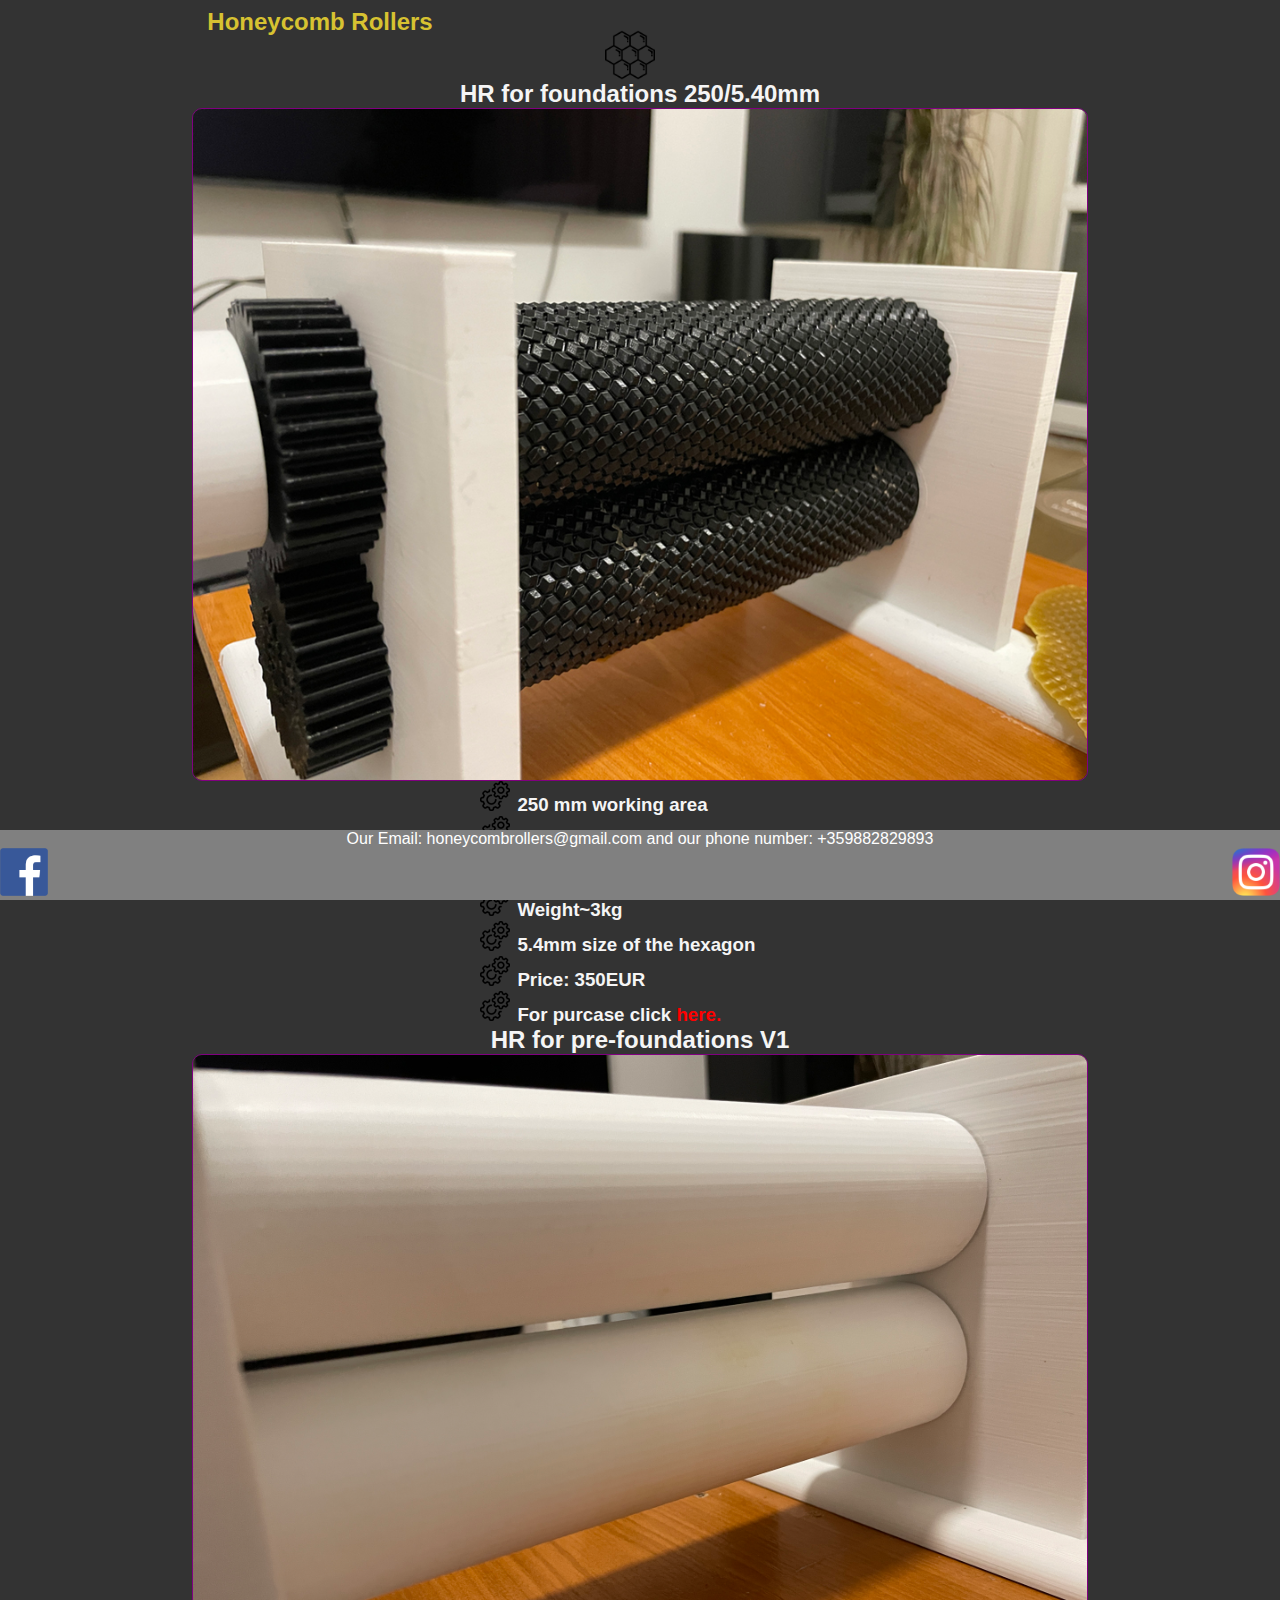
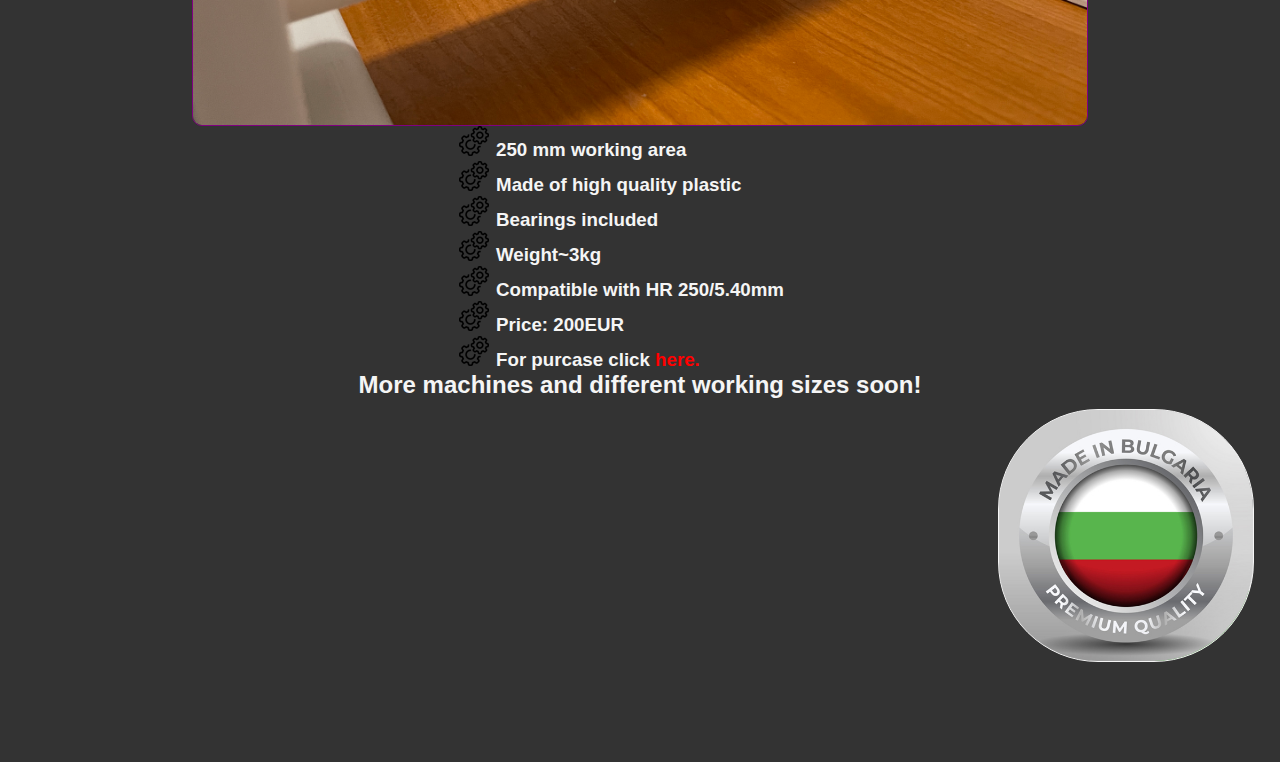
<file: products-ae.html>
<!DOCTYPE html>
<html lang="en">
  <head>
    <!--Top left Icon image-->
    <link rel="short icon" type="x-icon" href="bee-hive.png">
    <meta charset="UTF-8" />
    <meta http-equiv="X-UA-Compatible" content="IE=edge" />
    <meta name="viewport" content="width=device-width, initial-scale=1.0" />
    <title>Products</title>
    <link rel="stylesheet" href="style.css" />
    <link
      rel="stylesheet"
      href="https://cdnjs.cloudflare.com/ajax/libs/font-awesome/6.1.1/css/all.min.css"
      integrity="sha512-KfkfwYDsLkIlwQp6LFnl8zNdLGxu9YAA1QvwINks4PhcElQSvqcyVLLD9aMhXd13uQjoXtEKNosOWaZqXgel0g=="
      crossorigin="anonymous"
      referrerpolicy="no-referrer"
    />
  </head>
  <body>
    <div class="menu-5">
      <img src="bee-hive.png" class="img333">
     </div>
    <!-- Container -->
    <div class="container">
      <!-- Top Bar -->
      <!--
        <div id="top" class="top-bar">
        <h3 class="intro">Introducing the new AirTravel</h3>
        <p>Learn More</p>
      </div>
      -->
      
      
      <!-- End Top Bar -->
      <!-- Navbar -->
      <div class="navbar">
        <div>
          <h1>Honeycomb Rollers</h1>
        
          </div>
        <div class="search">
        </div>
        
        

        <div class="menu">
          <ul class="nav-menu">
            <li>
              <a onclick="closeMenu()" href="index.html" class="homeicon">Home</a>
            </li>
            <li>
              <a onclick="closeMenu()" href="products.html" class="producticon">Products</a>
            </li>
            <li>
              <a onclick="closeMenu()" href="about us-ae.html" class="abouticon">Abouts Us</a>
            </li>
            <li>
              <a onclick="closeMenu()" href="contacts-ae.html" class="contactsicon">Contacts</a>
            </li>
            <li>
              <a onclick="closeMenu()" href="main-bg.html" class="bgicon">Language BG</a>
            </li>
          </ul>
          <!--mobile three line menu-->
          <div onclick="mobileMenu()" class="mobile">
            <!--
              <i class="fa-solid fa-bars"></i>
            -->
            <i class='fas fa-bars fa-2x'></i>
          </div>
        </div>
        
      </div>
      <!-- End Navbar -->
      

      <!-- Listings -->
      <div id="listings" class="listings">
        <!--
           Property Card 
        <div class="card">
          <img
            src="https://images.unsplash.com/photo-1577495508326-19a1b3cf65b7?crop=entropy&cs=tinysrgb&fm=jpg&ixlib=rb-1.2.1&q=60&raw_url=true&ixid=MnwxMjA3fDB8MHxzZWFyY2h8Mnx8bWFuc2lvbnxlbnwwfHwwfHw%3D&auto=format&fit=crop&w=600"
            alt="house"
          />
          <div>
            <div class="card-title">
              <h4>City, State</h4>
              <p>5.0 <i class="fa-solid fa-star"></i></p>
            </div>
            <p><span class="grey">Hosted by Reality Group, LLC</span></p>
            <p><span class="grey">Jun 1 - 7</span></p>
            <p>$749 night</p>
          </div>
        </div>
      </div>
        -->

      <!--
        Footer 
      <div class="footer">
        <ul class="left-menu">
          <li>AirTravel</li>
          <li>Privacy</li>
          <li>Terms</li>
          <li>Destinations</li>
        </ul>
        <ul class="right-menu">
          <li>Support</li>
          <li>Contact</li>
        </ul>
      </div>
      -->

       

      <!-- Container End -->
    </div>
    <script>
      const menuBtn = document.querySelector('.mobile');
      const navMenu = document.querySelector('.nav-menu');

      const mobileMenu = () => {
        menuBtn.classList.toggle('active');
        navMenu.classList.toggle('active');
      };

      const closeMenu = () => {
        navMenu.classList.toggle('active');
      };
    </script>

     


<style type="text/css">
  h2 {
  text-align: center;
  }
  h3 {
    text-align: center;
  }
  h3 div ul li a {
    color: red;
  }
 
  
  
</style>
<h2>HR for foundations 250/5.40mm</h2>
<img src="machine image-resized2.jpg"alt="Machine" class="image-main">
<h3>
 <div class="container">
     <ul class="myUL">
       <li>250 mm working area</li>
       <li>Made of high quality plastic</li>
       <li>Bearings included</li>
       <li>Weight~3kg</li>
       <li>5.4mm size of the hexagon</li>
       <li>Price: 350EUR</li>
       <li>For purcase click <a href="contacts-ae.html" >here.</a></li>
     </ul>
   </div>
</h3>
<h2>HR for pre-foundations V1</h2>
<img src="pre-sheet.JPG"alt="Machine" class="image-main">
<h3>
 <div class="container">
     <ul class="myUL">
       <li>250 mm working area</li>
       <li>Made of high quality plastic</li>
       <li>Bearings included</li>
       <li>Weight~3kg</li>
       <li>Compatible with HR 250/5.40mm</li>
       <li>Price: 200EUR</li>
       <li>For purcase click <a href="contacts-ae.html" >here.</a></li>
     </ul>
   </div>
</h3>
<h2>
 More machines and different working sizes soon!
</h2>


<div class="madein">
  <img src="made in bg.jpg" class="madeinbg"> 
 </div>
 <div class="footer">  
  Our Email: honeycombrollers@gmail.com and our phone number: +359882829893 
  <div class="social-footer">
  <div class="facebookicon" >
    <a target="_blank" href="https://www.facebook.com/profile.php?id=100088698763483"><img src="faceicon.png" alf="Facebook" class="faceicon"></a>
  </div> 
  <div class="instagramicon" >
    <a target="_blank" href="https://instagram.com/honeycombrollers?igshid=YmMyMTA2M2Y="><img src="igicon.webp" alf="Instagram" class="igicon"></a>
  </div>  
  </div> 
  </div>
  </body>
</html>
</file>
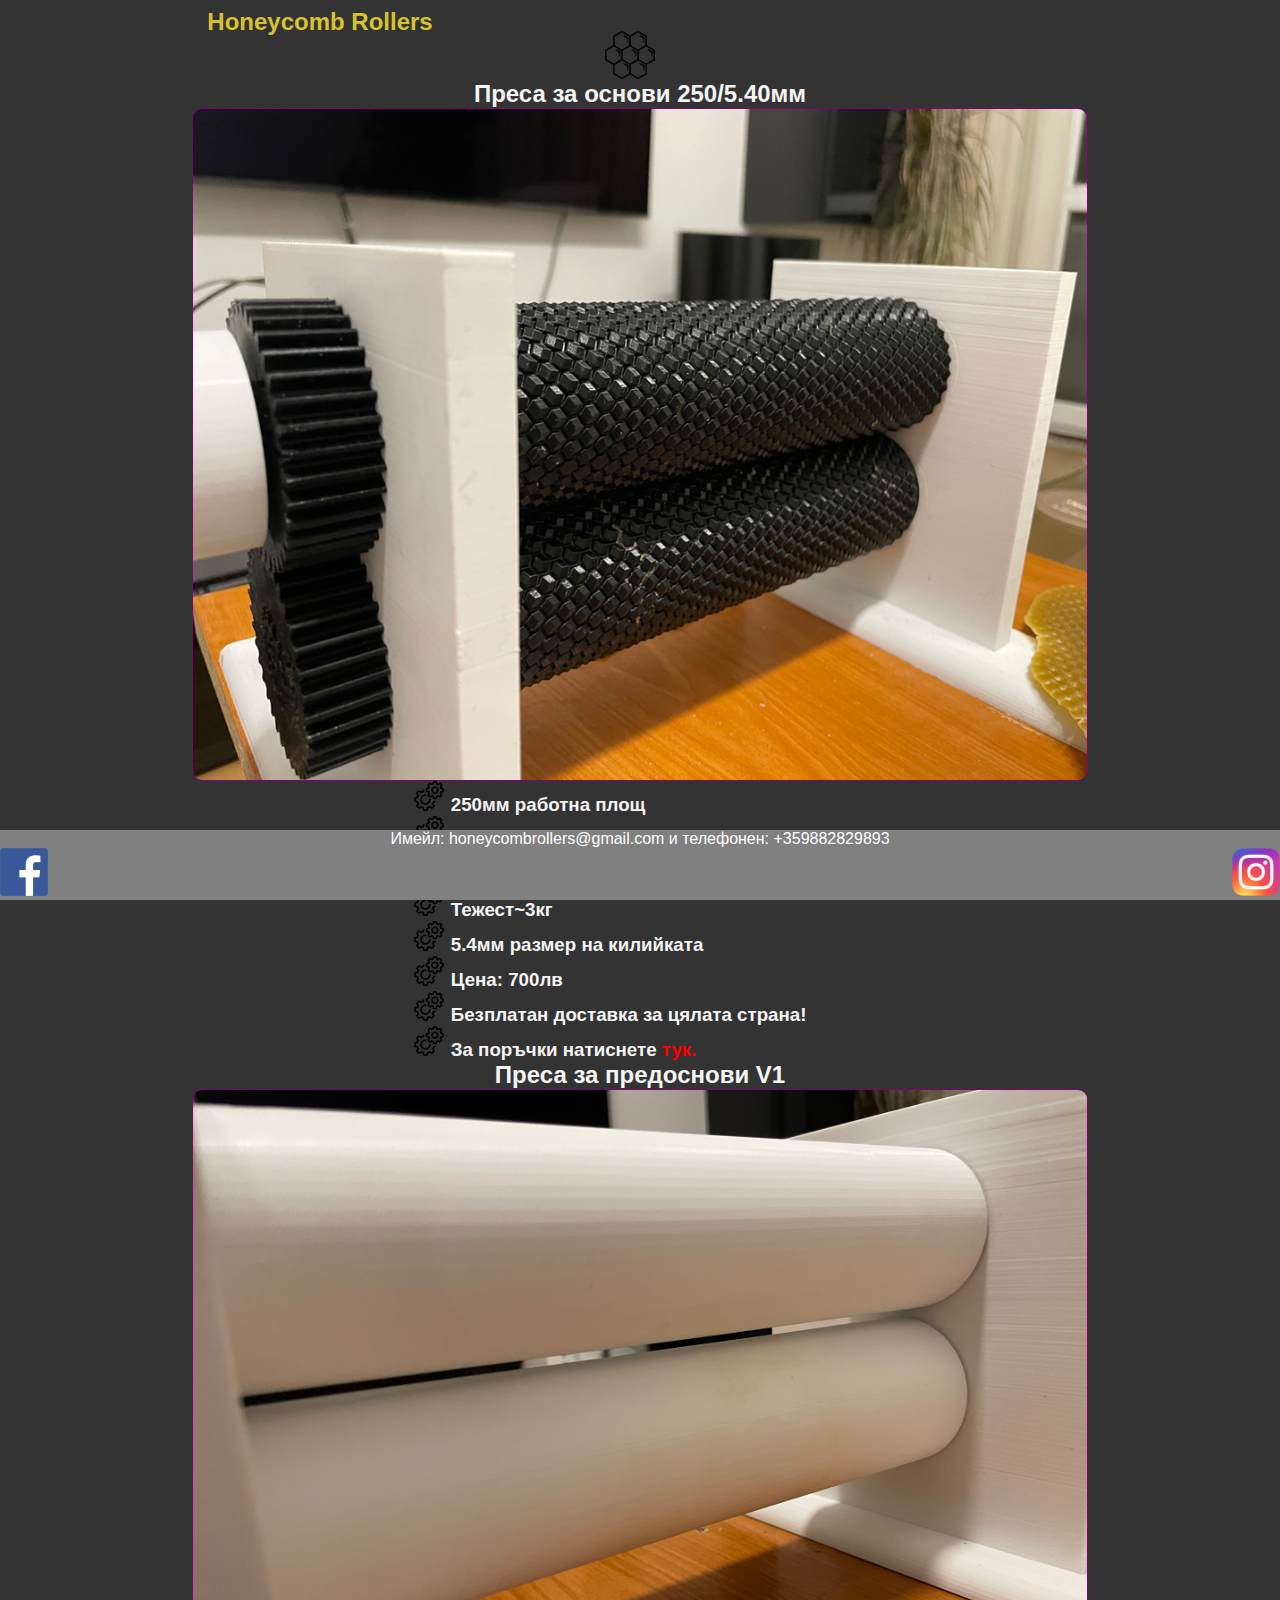
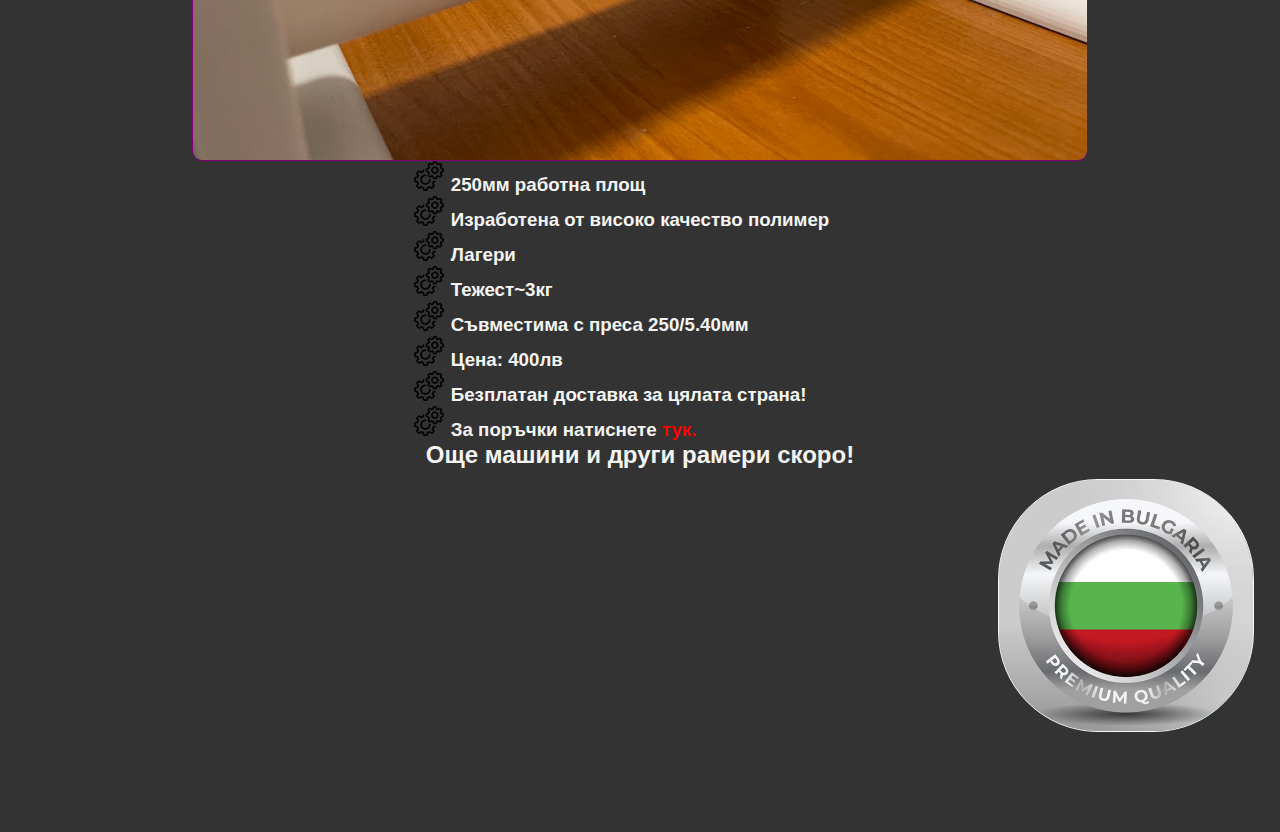
<file: products-bg.html>
<!DOCTYPE html>
<html lang="en">
  <head>
    <!--Top left Icon image-->
    <link rel="short icon" type="x-icon" href="bee-hive.png">
    <meta charset="UTF-8" />
    <meta http-equiv="X-UA-Compatible" content="IE=edge" />
    <meta name="viewport" content="width=device-width, initial-scale=1.0" />
    <title>Продукти</title>
    <link rel="stylesheet" href="style.css" />
    <link
      rel="stylesheet"
      href="https://cdnjs.cloudflare.com/ajax/libs/font-awesome/6.1.1/css/all.min.css"
      integrity="sha512-KfkfwYDsLkIlwQp6LFnl8zNdLGxu9YAA1QvwINks4PhcElQSvqcyVLLD9aMhXd13uQjoXtEKNosOWaZqXgel0g=="
      crossorigin="anonymous"
      referrerpolicy="no-referrer"
    />
  </head>
  <body>
    <div class="menu-5">
      <img src="bee-hive.png" class="img333">
     </div>
    <!-- Container -->
    <div class="container">
      <!-- Top Bar -->
      <!--
        <div id="top" class="top-bar">
        <h3 class="intro">Introducing the new AirTravel</h3>
        <p>Learn More</p>
      </div>
      -->
      
      
      <!-- End Top Bar -->
      <!-- Navbar -->
      <div class="navbar">
        <div>
          <h1>Honeycomb Rollers</h1>
        
          </div>
        <div class="search">
        </div>
        
        

        <div class="menu">
            <ul class="nav-menu">
              <li>
                <a onclick="closeMenu()" href="main-bg.html" class="homeicon">Home</a>
              </li>
              <li>
                <a onclick="closeMenu()" href="products-bg.html" class="producticon">Продукти</a>
              </li>
              <li>
                <a onclick="closeMenu()" href="about us-bg.html" class="abouticon">За нас</a>
              </li>
              <li>
                <a onclick="closeMenu()" href="contacts-bg.html" class="contactsicon">Контакти</a>
              </li>
              <li>
                <a onclick="closeMenu()" href="index.html" class="aeicon">Език EN</a>
              </li>
            </ul>
            <!--mobile three line menu-->
            <div onclick="mobileMenu()" class="mobile">
            <!--
              <i class="fa-solid fa-bars"></i>
            -->
            <i class='fas fa-bars fa-2x'></i>
          </div>
        </div>
        
      </div>
      <!-- End Navbar -->
      

      <!-- Listings -->
      <div id="listings" class="listings">
        <!--
           Property Card 
        <div class="card">
          <img
            src="https://images.unsplash.com/photo-1577495508326-19a1b3cf65b7?crop=entropy&cs=tinysrgb&fm=jpg&ixlib=rb-1.2.1&q=60&raw_url=true&ixid=MnwxMjA3fDB8MHxzZWFyY2h8Mnx8bWFuc2lvbnxlbnwwfHwwfHw%3D&auto=format&fit=crop&w=600"
            alt="house"
          />
          <div>
            <div class="card-title">
              <h4>City, State</h4>
              <p>5.0 <i class="fa-solid fa-star"></i></p>
            </div>
            <p><span class="grey">Hosted by Reality Group, LLC</span></p>
            <p><span class="grey">Jun 1 - 7</span></p>
            <p>$749 night</p>
          </div>
        </div>
      </div>
        -->

      <!--
        Footer 
      <div class="footer">
        <ul class="left-menu">
          <li>AirTravel</li>
          <li>Privacy</li>
          <li>Terms</li>
          <li>Destinations</li>
        </ul>
        <ul class="right-menu">
          <li>Support</li>
          <li>Contact</li>
        </ul>
      </div>
      -->

       

      <!-- Container End -->
    </div>
    <script>
      const menuBtn = document.querySelector('.mobile');
      const navMenu = document.querySelector('.nav-menu');

      const mobileMenu = () => {
        menuBtn.classList.toggle('active');
        navMenu.classList.toggle('active');
      };

      const closeMenu = () => {
        navMenu.classList.toggle('active');
      };
    </script>

     


<style type="text/css">
  h2 {
  text-align: center;
  }
  h3 {
    text-align: center;
  }
  h3 div ul li a {
    color: red;
  }
  
</style>
<h2>Преса за основи 250/5.40мм</h2>
<img src="machine image-resized2.jpg"alt="Machine" class="image-main">
<h3>
 <div class="container">
     <ul class="myUL">
       <li>250мм работна площ</li>
       <li>Изработена от високо качество полимер</li>
       <li>Лагери</li>
       <li>Тежест~3кг</li>
       <li>5.4мм размер на килийката</li>
       <li>Цена: 700лв</li>
       <li>Безплатан доставка за цялата страна!</li>
       <li>За поръчки натиснете <a href="contacts-bg.html" >тук.</a></li>
     </ul>
   </div>
</h3>
<h2>Преса за предоснови V1</h2>
<img src="pre-sheet.JPG"alt="Machine" class="image-main">
<h3>
 <div class="container">
     <ul class="myUL">
        <li>250мм работна площ</li>
        <li>Изработена от високо качество полимер</li>
        <li>Лагери</li>
        <li>Тежест~3кг</li>
       <li>Съвместима с преса 250/5.40мм</li>
       <li>Цена: 400лв</li>
       <li>Безплатан доставка за цялата страна!</li>
       <li>За поръчки натиснете <a href="contacts-bg.html" >тук.</a></li>
     </ul>
   </div>
</h3>
<h2>
 Още машини и други рамери скоро!
</h2>


<div class="madein">
  <img src="made in bg.jpg" class="madeinbg"> 
 </div>
 <div class="footer">  
  Имейл: honeycombrollers@gmail.com и телефонен: +359882829893 
  <div class="social-footer">
  <div class="facebookicon" >
    <a target="_blank" href="https://www.facebook.com/profile.php?id=100088698763483"><img src="faceicon.png" alf="Facebook" class="faceicon"></a>
  </div> 
  <div class="instagramicon" >
    <a target="_blank" href="https://instagram.com/honeycombrollers?igshid=YmMyMTA2M2Y="><img src="igicon.webp" alf="Instagram" class="igicon"></a>
  </div>  
  </div> 
  </div>
  </body>
</html>
</file>
<file: style.css>
@import url('https://fonts.googleapis.com/css2?family=Poppins:wght@100;200;300;400;500;600;700;800&display=swap');

* {
  box-sizing: border-box;
  margin: 0;
  padding: 0;
}

body {
  font-family: 'Noto Sans JP', sans-serif;
  color: whitesmoke;
  place-items: center; 
  max-width: 100%;
  margin: auto;
  background-color: #333;
  margin-bottom: 100px;
}

li {
  list-style-type: none;
}
a {
  text-decoration: none;
  color: #333;
}
html {
    scroll-behavior: smooth;
}

.grey {
  color:  #6d6d6d;
}
/*
.container {
  max-width: 1240px;
  margin: auto;
  padding: 0 8px;
}
*/
/* Top Bar */
.top-bar {
  width: 100%;
  height: 50px;
  display: grid;
  grid-template-columns: repeat(3, 1fr);
  align-items: center;
  border-bottom: 1px solid #eeeeee;
}

.top-bar .intro {
  grid-column: 2;
  justify-self: center;
}

.top-bar p {
  justify-self: end;
}
/* Top Bar End */

/* Navbar */
.navbar {
  width: 100%;
  min-height: 80px;
  border-bottom: 1px solid #eeeeee;
  display: grid;
  grid-template-columns: repeat(3, 1fr);
  align-items: center;
}

.navbar h1 {
  color: #D7C231;
  font-size: 24px;
}

.search {
  justify-self: center;
  width: 100%;
}

.search form {
  display: flex;
  justify-content: space-between;
  align-items: center;
  max-width: 300px;
  margin: auto;
  width: 100%;
  padding: 8px 12px;
  border-radius: 15px;
  box-shadow: rgba(0, 0, 0, 0.1) 0px 4px 12px;
}

.search input {
  background: transparent;
  border: none;
  font-size: 1rem;
}

.search input:focus {
  outline: none;
}

.search i {
  font-size: 1rem;
  color: #ff385c;
}

.search button {
  border: none;
  background-color: transparent;
}

.menu {
  justify-self: end;
}

.nav-menu {
  display: flex;
}

.nav-menu li {
  padding-left: 2rem;
  font-size: 0.8rem;
}

.mobile {
  cursor: pointer;
  display: none;
  margin-right: 1rem;
}
/* Navbar End */
/* Sort Bar */
.sort-bar {
  display: flex;
  justify-content: space-between;
  padding: 1rem 0;
  color: #5e5e5e;
}

.sort-bar div {
  text-align: center;
}

.sort-bar i {
  font-size: 1.2rem;
}

.sort-bar p {
  font-size: 12px;
}
/* End sort Bar */

img {
    border-radius: 15px;
}

/* Listings End */

/* Featured 
.featured {
    width: 100%;
    padding: 4rem 0;
}

.featured .title {
    padding: 1rem 0;
}

.featured h1 {
    border-bottom: 4px solid #ff385c;
    display: inline;
}

.featured-wrapper {
    --gap: 1rem;
    --num-cols: 5;
    --row-height: 200px;

    display: grid;
    grid-template-columns: repeat(var(--num-cols), 1fr);
    grid-auto-rows: var(--row-height);
    gap: var(--gap);
}

.featured img {
    width: 100%;
    height: 100%;
    object-fit: cover;
}

.featured .main {
    grid-column: span 3;
    grid-row: span 2;
}

 Featured End */


/*
 Footer 
.footer {
    display: flex;
    justify-content: space-between;
    border-top: 1px solid #eeeeee;
    padding: 1rem 0;
}

.footer .left-menu, .right-menu {
    display: flex;
}

.footer .left-menu li {
    padding-right: 1rem;
}
.footer .right-menu li {
    padding-left: 1rem;
}
*/
.center {
    display: flex;
}

.center a {
    margin: auto;
    font-size: 2rem;
}

@media screen and (max-width: 10000px) {
  /*
  .top-bar {
    display: flex;
    justify-content: space-between;
    align-items: center;
  }
*/
  .navbar {
    grid-template-columns: repeat(2, 1fr);
    border-bottom: none;
  }

  .navbar .search {
    width: 100%;
    padding: 10px 0;
    order: 3;
    grid-column: span 2;
  }

  .search form {
    max-width: 100%;
  }

  .nav-menu {
    position: fixed;
    left: -100%;
    background-color: #fff;
    flex-direction: column;
    top: 80px;
    height: 100%;
    width: 100%;
    transition-duration: 0.3s;
    padding-top: 1rem;
  }

  .nav-menu.active {
    left: 0;
  }

  .nav-menu li {
    font-size: 1.2rem;
    padding: 1rem;
  }

  .mobile {
    display: block;
  }

  .listings {
      grid-template-columns: repeat(3, 1fr);
  }
  
}
/*
@media screen and (max-width: 680px) {
  Top Bar 
  .top-bar .intro,
  p {
    font-size: 0.8rem;
  }

  .listings {
      grid-template-columns: repeat(2, 1fr);
  }

  .featured-wrapper {
      --gap:1rem;
      --num-cols:2;
  }

  .featured .main {
      grid-column: span 2;
  }

  .footer .left-menu, .right-menu {
      flex-direction: column;
  }
}
*/


.img333 {
  background-size: 50px auto;
  margin-left: -35px;
  position: absolute;
  display: block;
  height: 50px;
  width: 50px;
  left: 50%;
  top: 30px;
  z-index: 1;
  opacity: 1;
  
  }

/* Icons above menu ul */
.homeicon:before {
  content: "";
  display: block;
  margin: auto;
  width: 32px;
  height: 32px;  
  background-image: url(hone-icon-32-32.png);
  max-width: 100%;
}


.producticon:before {
  content: "";
  display: block;
  margin: auto;
  width: 32px;
  height: 32px;  
  background-image: url(products-icon-32-32.png);
  max-width: 100%;
}

.abouticon:before {
  content: "";
  display: block;
  margin: auto;
  width: 32px;
  height: 32px;  
  background-image: url(about\ us-icon-32-32.png);
  max-width: 100%;
}

.contactsicon:before {
  content: "";
  display: block;
  margin: auto;
  width: 32px;
  height: 32px;  
  background-image: url(contacts-icon-32-32.png);
  max-width: 100%;
}

.bgicon:before {
  content: "";
  display: block;
  margin: auto;
  width: 32px;
  height: 17px;  
  background-image: url(bg-flag-32-17.png);
  max-width: 100%;
}
 
.aeicon:before {
  content: "";
  display: block;
  margin: auto;
  width: 32px;
  height: 17px;  
  background-image: url(usa-flag-32-17.png);
  max-width: 100%;
}

.image-main {
  display: block;
  margin-left: auto;
  margin-right: auto;
  width: 70%;
  border: 1px solid purple; /* Gray border */
  border-radius: 10px;  /* Rounded border */
  max-width: 100%;
}

.image-main2 {
  display: block;
  margin-left: auto;
  margin-right: auto;
  width: 99%;
  border: 1px solid purple; /* Gray border */
  border-radius: 10px;  /* Rounded border */
  max-width: 100%;
}
div.container {
  text-align: center;
  max-width: 100%;
}

ul.myUL {
  display: inline-block;
  text-align: left;
  max-width: 100%;
}

.madeinbg {
  display: block;
  width: 20%;
  border: 1px solid whitesmoke; /* White border */
  background-image: url(made\ in\ bg.jpg);
  border-radius: 100px;  /* Rounded border */
  max-width: 100%;
  margin-left: 78%;
  margin-top: 10px;
}

/* Contact Form */
/*
body {
	font-family: 'Poppins', sans-serif;
	font-weight: 300;
	font-size: 15px;
	line-height: 1.7;
	color: #c4c3ca;
	background-color: #1f2029;
	overflow-x: hidden;
  max-width: 100%;
  margin: auto;
}
*/
a {
	cursor: pointer;
  transition: all 200ms linear;
  max-width: 100%;
  margin: auto;
}
a:hover {
	text-decoration: none;
  max-width: 100%;
  margin: auto;
}

.link:hover {
  color: #ffeba7;
  max-width: 100%;
  margin: auto;
}
p {
  font-weight: 500;
  font-size: 14px;
  line-height: 1.7;
  max-width: 100%;
  margin: auto;

}
h4 {
  font-weight: 600;
  max-width: 100%;
  
}
h6 span {
  padding: 0px 20px;
  text-transform: uppercase;
  font-weight: 700;
  font-size: 200%;
  
  
}
h6 span2 {
  padding: 0px 20px;
  text-transform: uppercase;
  font-weight: 700;
  font-size: 200%;
  
  
}
.section{
  position: relative;
  width: 100%;
  display: block;
  max-width: 100%;
  
}
.full-height{
  min-height: 100vh;
  
}
[type="checkbox"]:checked,
[type="checkbox"]:not(:checked){
  position: absolute;
  left: -9999px;
  max-width: 100%;
  
}
.checkbox:checked + label,
.checkbox:not(:checked) + label{
  position: relative;
  display: block;
  text-align: center;
  width: 60px;
  height: 16px;
  border-radius: 8px;
  padding: 0;
  margin: 10px auto;
  cursor: pointer;
  background-color: #ffeba7;
  max-width: 100%;
}
.checkbox:checked + label:before,
.checkbox:not(:checked) + label:before{
  position: absolute;
  display: block;
  width: 36px;
  height: 36px;
  border-radius: 50%;
  color: #ffeba7;
  background-color: #102770;
  font-family: 'unicons';
  content: '';
  z-index: 20;
  top: -10px;
  left: -10px;

  line-height: 36px;
  text-align: center;
  font-size: 24px;
  transition: all 0.5s ease;
  max-width: 100%;
}
.checkbox:checked + label:before {
  transform: translateX(44px) rotate(-270deg);
  max-width: 100%;
}


.card-3d-wrap {
  position: absolute;
  width: 440px;
  max-width: 100%;
  height: 400px;
  -webkit-transform-style: preserve-3d;
  transform-style: preserve-3d;
  perspective: 1000px;
  max-width: 50%;
}
.card-3d-wrapper {
  width: 100%;
  height: 100%;
  position:absolute;    
  top: 0;
  left: 0;  
  -webkit-transform-style: preserve-3d;
  transform-style: preserve-3d;
  transition: all 600ms ease-out;
  max-width: 100%;
}
.card-front, .card-back {
  width: 100%;
  height: 100%;
  background-color: #2a2b38;
  background-image: url('https://s3-us-west-2.amazonaws.com/s.cdpn.io/1462889/pat.svg');
  background-position: bottom center;
  background-repeat: no-repeat;
  background-size: 300%;
  position: absolute;
  border-radius: 6px;
  left: 50%;
  top: 0;
  -webkit-transform-style: preserve-3d;
  transform-style: preserve-3d;
  -webkit-backface-visibility: hidden;
  -moz-backface-visibility: hidden;
  -o-backface-visibility: hidden;
  backface-visibility: hidden;
  max-width: 100%;
}
.card-back {
  transform: rotateX(180deg);
  max-width: 100%;
}
.checkbox:checked ~ .card-3d-wrap .card-3d-wrapper {
  transform: rotateX(180deg);
  max-width: 100%;
}
.center-wrap{
  position: absolute;
  width: 100%;
  padding: 0 35px;
  top: 50%;
  left: 0;
  transform: translate3d(0, -50%, 35px) perspective(100px);
  z-index: 20;
  display: block;
  max-width: 100%;
}


.form-group{ 
  position: relative;
  display: block;
    margin: 0;
    padding: 0;
    max-width: 100%;
}
.form-style {
  padding: 13px 20px;
  padding-left: 55px;
  height: 48px;
  width: 100%;
  font-weight: 500;
  border-radius: 4px;
  font-size: 14px;
  line-height: 22px;
  letter-spacing: 0.5px;
  outline: none;
  color: #c4c3ca;
  background-color: #1f2029;
  border: none;
  -webkit-transition: all 200ms linear;
  transition: all 200ms linear;
  box-shadow: 0 4px 8px 0 rgba(21,21,21,.2);
  max-width: 100%;
}
.form-style:focus,
.form-style:active {
  border: none;
  outline: none;
  box-shadow: 0 4px 8px 0 rgba(21,21,21,.2);
  max-width: 100%;
}
.input-icon {
  position: absolute;
  top: 0;
  left: 18px;
  height: 48px;
  font-size: 24px;
  line-height: 48px;
  text-align: left;
  color: #ffeba7;
  -webkit-transition: all 200ms linear;
    transition: all 200ms linear;
    max-width: 100%;
}

.form-group input:-ms-input-placeholder  {
  color: #c4c3ca;
  opacity: 0.7;
  -webkit-transition: all 200ms linear;
    transition: all 200ms linear;
    max-width: 100%;
}
.form-group input::-moz-placeholder  {
  color: #c4c3ca;
  opacity: 0.7;
  -webkit-transition: all 200ms linear;
    transition: all 200ms linear;
    max-width: 100%;
}
.form-group input:-moz-placeholder  {
  color: #c4c3ca;
  opacity: 0.7;
  -webkit-transition: all 200ms linear;
    transition: all 200ms linear;
    max-width: 100%;
}
.form-group input::-webkit-input-placeholder  {
  color: #c4c3ca;
  opacity: 0.7;
  -webkit-transition: all 200ms linear;
    transition: all 200ms linear;
    max-width: 100%;
}
.form-group input:focus:-ms-input-placeholder  {
  opacity: 0;
  -webkit-transition: all 200ms linear;
    transition: all 200ms linear;
    max-width: 100%;
}
.form-group input:focus::-moz-placeholder  {
  opacity: 0;
  -webkit-transition: all 200ms linear;
    transition: all 200ms linear;
    max-width: 100%;
}
.form-group input:focus:-moz-placeholder  {
  opacity: 0;
  -webkit-transition: all 200ms linear;
    transition: all 200ms linear;
    max-width: 100%;
}
.form-group input:focus::-webkit-input-placeholder  {
  opacity: 0;
  -webkit-transition: all 200ms linear;
    transition: all 200ms linear;
    max-width: 100%;
}

.btn{  
  border-radius: 4px;
  height: 44px;
  font-size: 13px;
  font-weight: 600;
  text-transform: uppercase;
  -webkit-transition : all 200ms linear;
  transition: all 200ms linear;
  padding: 0 30px;
  letter-spacing: 1px;
  display: -webkit-inline-flex;
  display: -ms-inline-flexbox;
  display: inline-flex;
  -webkit-align-items: center;
  -moz-align-items: center;
  -ms-align-items: center;
  align-items: center;
  -webkit-justify-content: center;
  -moz-justify-content: center;
  -ms-justify-content: center;
  justify-content: center;
  -ms-flex-pack: center;
  text-align: center;
  border: none;
  background-color: #ffeba7;
  color: #102770;
  box-shadow: 0 8px 24px 0 rgba(255,235,167,.2);
  max-width: 100%;
}
.btn:active,
.btn:focus{  
  background-color: #102770;
  color: #ffeba7;
  box-shadow: 0 8px 24px 0 rgba(16,39,112,.2);
  max-width: 100%;
}
.btn:hover{  
  background-color: #102770;
  color: #ffeba7;
  box-shadow: 0 8px 24px 0 rgba(16,39,112,.2);
  max-width: 100%;
}

/* Footer */

.footer {  
  position: fixed;  
  left: 0px;  
  bottom: 0px;  
  right: 0px;   
  width: 100%; 
  background-color: gray;  
  color: white;  
  text-align: center;  
  max-width: 100%;
  }  

.faceicon {
  width: 3rem;
  height: 3rem;
  border-radius: 3px;  /* Rounded border */
  max-width: 100%;
}

.igicon {
  width: 3rem;
  height: 3rem;
  border-radius: 3px;  /* Rounded border */
  max-width: 100%;
}

.social-footer {
  display: flex;
  align-items: center;
  justify-content: space-between;
}

/* List icons */

/*
ul li {
  list-style-type: circle;
}
*/

ul li{
  list-style-image: url('settings-30.png');
}
</file>
